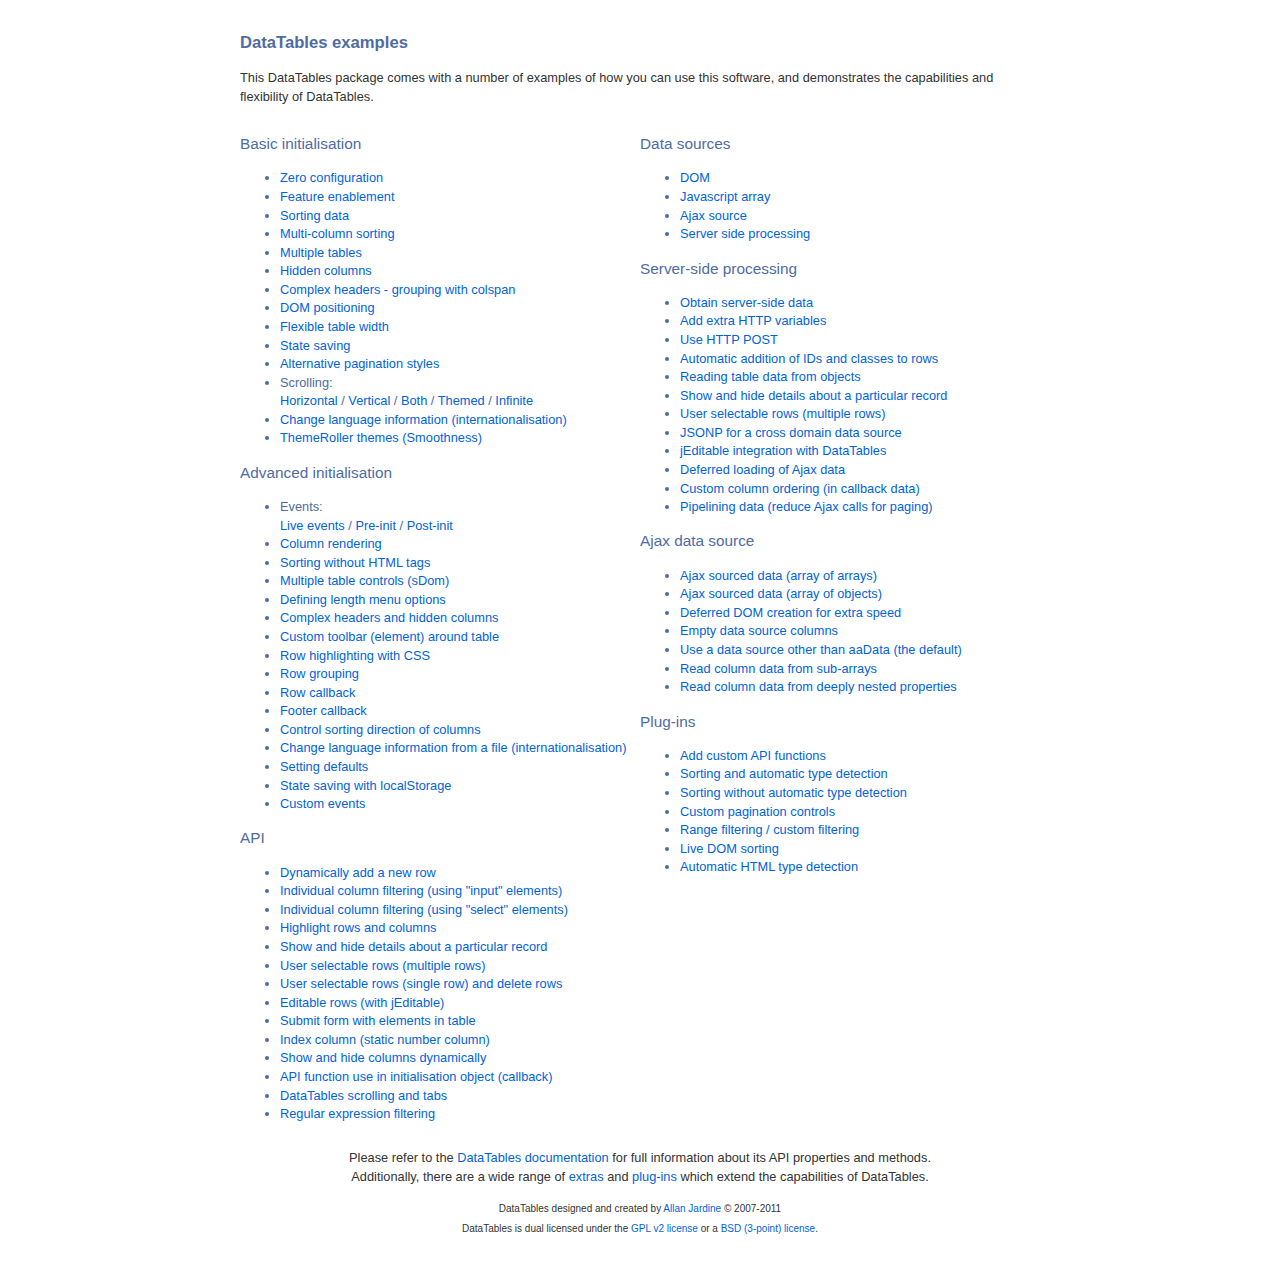
<file: client/DataTables-1.9.0/examples/index.html>
<!DOCTYPE HTML PUBLIC "-//W3C//DTD HTML 4.01//EN" "http://www.w3.org/TR/html4/strict.dtd">
<html>
	<head>
		<meta http-equiv="content-type" content="text/html; charset=utf-8" />
		<link rel="shortcut icon" type="image/ico" href="http://www.datatables.net/favicon.ico" />
		
		<title>DataTables example</title>
		<style type="text/css" title="currentStyle">
			@import "../media/css/demo_page.css";
			@import "../media/css/demo_table.css";
		</style>
	</head>
	<body id="dt_example">
		<div id="container">
			<div class="full_width big">
				DataTables examples
			</div>
			
			<p>This DataTables package comes with a number of examples of how you can use this software, and demonstrates the capabilities and flexibility of DataTables.</p>
			
			<div class="demo_links">
				<h2>Basic initialisation</h2>
				<ul>
					<li><a href="basic_init/zero_config.html">Zero configuration</a></li>
					<li><a href="basic_init/filter_only.html">Feature enablement</a></li>
					<li><a href="basic_init/table_sorting.html">Sorting data</a></li>
					<li><a href="basic_init/multi_col_sort.html">Multi-column sorting</a></li>
					<li><a href="basic_init/multiple_tables.html">Multiple tables</a></li>
					<li><a href="basic_init/hidden_columns.html">Hidden columns</a></li>
					<li><a href="basic_init/complex_header.html">Complex headers - grouping with colspan</a></li>
					<li><a href="basic_init/dom.html">DOM positioning</a></li>
					<li><a href="basic_init/flexible_width.html">Flexible table width</a></li>
					<li><a href="basic_init/state_save.html">State saving</a></li>
					<li><a href="basic_init/alt_pagination.html">Alternative pagination styles</a></li>
					<li>Scrolling: <br>
						<a href="basic_init/scroll_x.html">Horizontal</a> / 
						<a href="basic_init/scroll_y.html">Vertical</a> / 
						<a href="basic_init/scroll_xy.html">Both</a> / 
						<a href="basic_init/scroll_y_theme.html">Themed</a> / 
						<a href="basic_init/scroll_y_infinite.html">Infinite</a>
					</li>
					<li><a href="basic_init/language.html">Change language information (internationalisation)</a></li>
					<li><a href="basic_init/themes.html">ThemeRoller themes (Smoothness)</a></li>
				</ul>
				
				<h2>Advanced initialisation</h2>
				<ul>
					<li>Events: <br>
						<a href="advanced_init/events_live.html">Live events</a> / 
						<a href="advanced_init/events_pre_init.html">Pre-init</a> / 
						<a href="advanced_init/events_post_init.html">Post-init</a>
					</li>
					<li><a href="advanced_init/column_render.html">Column rendering</a></li>
					<li><a href="advanced_init/html_sort.html">Sorting without HTML tags</a></li>
					<li><a href="advanced_init/dom_multiple_elements.html">Multiple table controls (sDom)</a></li>
					<li><a href="advanced_init/length_menu.html">Defining length menu options</a></li>
					<li><a href="advanced_init/complex_header.html">Complex headers and hidden columns</a></li>
					<li><a href="advanced_init/dom_toolbar.html">Custom toolbar (element) around table</a></li>
					<li><a href="advanced_init/highlight.html">Row highlighting with CSS</a></li>
					<li><a href="advanced_init/row_grouping.html">Row grouping</a></li>
					<li><a href="advanced_init/row_callback.html">Row callback</a></li>
					<li><a href="advanced_init/footer_callback.html">Footer callback</a></li>
					<li><a href="advanced_init/sorting_control.html">Control sorting direction of columns</a></li>
					<li><a href="advanced_init/language_file.html">Change language information from a file (internationalisation)</a></li>
					<li><a href="advanced_init/defaults.html">Setting defaults</a></li>
					<li><a href="advanced_init/localstorage.html">State saving with localStorage</a></li>
					<li><a href="advanced_init/dt_events.html">Custom events</a></li>
				</ul>
				
				<h2>API</h2>
				<ul>
					<li><a href="api/add_row.html">Dynamically add a new row</a></li>
					<li><a href="api/multi_filter.html">Individual column filtering (using "input" elements)</a></li>
					<li><a href="api/multi_filter_select.html">Individual column filtering (using "select" elements)</a></li>
					<li><a href="api/highlight.html">Highlight rows and columns</a></li>
					<li><a href="api/row_details.html">Show and hide details about a particular record</a></li>
					<li><a href="api/select_row.html">User selectable rows (multiple rows)</a></li>
					<li><a href="api/select_single_row.html">User selectable rows (single row) and delete rows</a></li>
					<li><a href="api/editable.html">Editable rows (with jEditable)</a></li>
					<li><a href="api/form.html">Submit form with elements in table</a></li>
					<li><a href="api/counter_column.html">Index column (static number column)</a></li>
					<li><a href="api/show_hide.html">Show and hide columns dynamically</a></li>
					<li><a href="api/api_in_init.html">API function use in initialisation object (callback)</a></li>
					<li><a href="api/tabs_and_scrolling.html">DataTables scrolling and tabs</a></li>
					<li><a href="api/regex.html">Regular expression filtering</a></li>
				</ul>
			</div>
			
			<div class="demo_links">
				<h2>Data sources</h2>
				<ul>
					<li><a href="data_sources/dom.html">DOM</a></li>
					<li><a href="data_sources/js_array.html">Javascript array</a></li>
					<li><a href="data_sources/ajax.html">Ajax source</a></li>
					<li><a href="data_sources/server_side.html">Server side processing</a></li>
				</ul>
				
				<h2>Server-side processing</h2>
				<ul>
					<li><a href="server_side/server_side.html">Obtain server-side data</a></li>
					<li><a href="server_side/custom_vars.html">Add extra HTTP variables</a></li>
					<li><a href="server_side/post.html">Use HTTP POST</a></li>
					<li><a href="server_side/ids.html">Automatic addition of IDs and classes to rows</a></li>
					<li><a href="server_side/object_data.html">Reading table data from objects</a></li>
					<li><a href="server_side/row_details.html">Show and hide details about a particular record</a></li>
					<li><a href="server_side/select_rows.html">User selectable rows (multiple rows)</a></li>
					<li><a href="server_side/jsonp.html">JSONP for a cross domain data source</a></li>
					<li><a href="server_side/editable.html">jEditable integration with DataTables</a></li>
					<li><a href="server_side/defer_loading.html">Deferred loading of Ajax data</a></li>
					<li><a href="server_side/column_ordering.html">Custom column ordering (in callback data)</a></li>
					<li><a href="server_side/pipeline.html">Pipelining data (reduce Ajax calls for paging)</a></li>
				</ul>
				
				<h2>Ajax data source</h2>
				<ul>
					<li><a href="ajax/ajax.html">Ajax sourced data (array of arrays)</a></li>
					<li><a href="ajax/objects.html">Ajax sourced data (array of objects)</a></li>
					<li><a href="ajax/defer_render.html">Deferred DOM creation for extra speed</a></li>
					<li><a href="ajax/null_data_source.html">Empty data source columns</a></li>
					<li><a href="ajax/custom_data_property.html">Use a data source other than aaData (the default)</a></li>
					<li><a href="ajax/objects_subarrays.html">Read column data from sub-arrays</a></li>
					<li><a href="ajax/deep.html">Read column data from deeply nested properties</a></li>
				</ul>
				
				<h2>Plug-ins</h2>
				<ul>
					<li><a href="plug-ins/plugin_api.html">Add custom API functions</a></li>
					<li><a href="plug-ins/sorting_plugin.html">Sorting and automatic type detection</a></li>
					<li><a href="plug-ins/sorting_sType.html">Sorting without automatic type detection</a></li>
					<li><a href="plug-ins/paging_plugin.html">Custom pagination controls</a></li>
					<li><a href="plug-ins/range_filtering.html">Range filtering / custom filtering</a></li>
					<li><a href="plug-ins/dom_sort.html">Live DOM sorting</a></li>
					<li><a href="plug-ins/html_sort.html">Automatic HTML type detection</a></li>
				</ul>
			</div>
			
			
			<div id="footer" class="clear" style="text-align:center;">
				<p>
					Please refer to the <a href="http://www.datatables.net/usage">DataTables documentation</a> for full information about its API properties and methods.<br>
					Additionally, there are a wide range of <a href="http://www.datatables.net/extras">extras</a> and <a href="http://www.datatables.net/plug-ins">plug-ins</a> which extend the capabilities of DataTables.
				</p>
				
				<span style="font-size:10px;">
					DataTables designed and created by <a href="http://www.sprymedia.co.uk">Allan Jardine</a> &copy; 2007-2011<br>
					DataTables is dual licensed under the <a href="http://www.datatables.net/license_gpl2">GPL v2 license</a> or a <a href="http://www.datatables.net/license_bsd">BSD (3-point) license</a>.
				</span>
			</div>
		</div>
	</body>
</html>
</file>
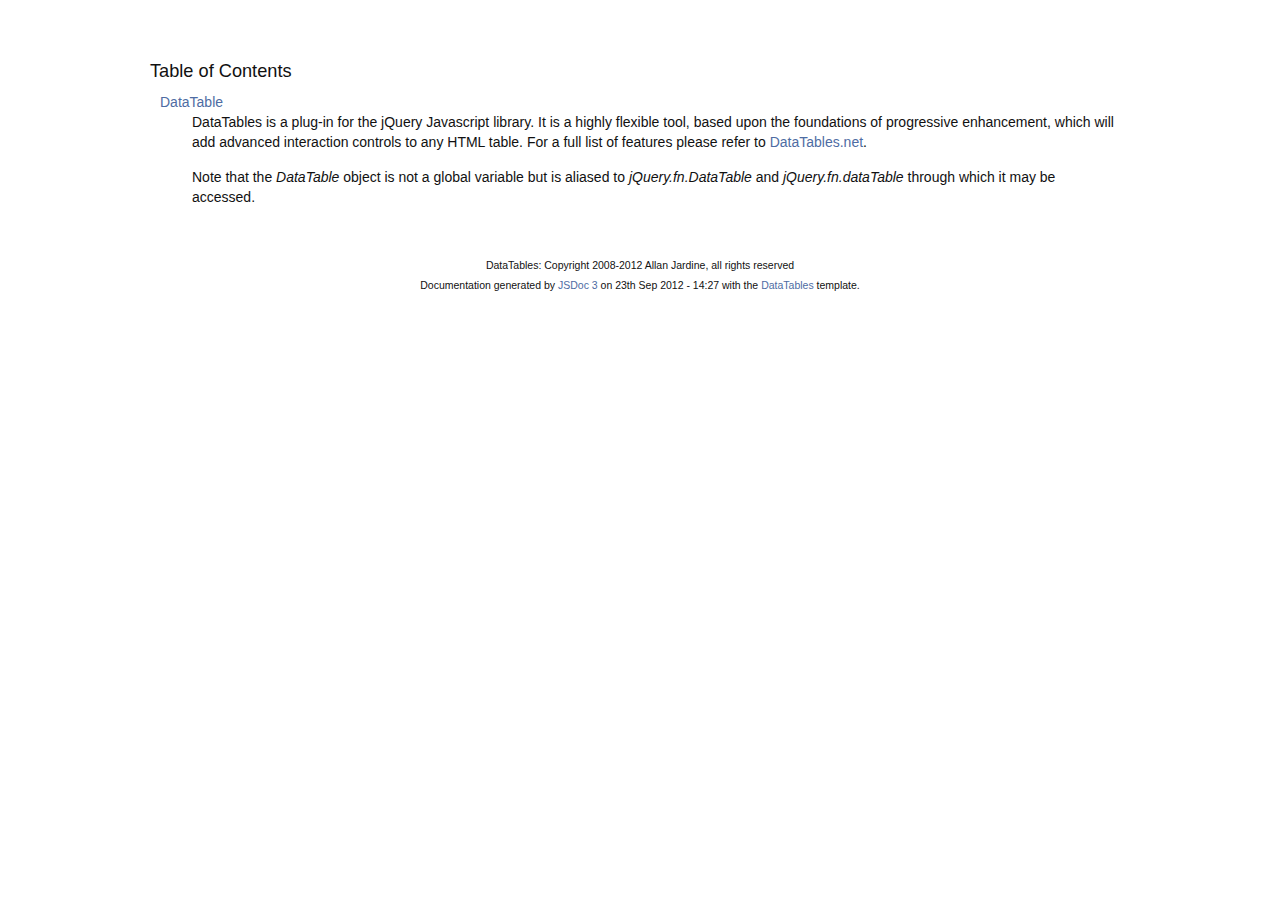
<file: client/DataTables-1.9.4/docs/index.html>
<!DOCTYPE HTML PUBLIC "-//W3C//DTD HTML 4.01//EN" "http://www.w3.org/TR/html4/strict.dtd">
<html>
	<head>
		<meta http-equiv="Content-type" content="text/html; charset=utf-8">
		<title>Table of Contents - documentation</title>
  
		<style type="text/css" media="screen">
			@import "media/css/doc.css";
			@import "media/css/shCore.css";
			@import "media/css/shThemeDataTables.css";
		</style>
	
		<script type="text/javascript" src="media/js/shCore.js"></script>
		<script type="text/javascript" src="media/js/shBrushJScript.js"></script>
		<script type="text/javascript" src="media/js/jquery.js"></script>
		<script type="text/javascript" src="media/js/doc.js"></script>
	</head>
	<body>
		<div class="fw_container">
			<a name="top"></a>
			<div class="fw_header">
			</div>

			<div class="fw_content">
				<h3 class="subsection-title">Table of Contents</h3>
				<dl>
					<dt><a href="DataTable.html">DataTable</a></dt><dd><p>DataTables is a plug-in for the jQuery Javascript library. It is a 
highly flexible tool, based upon the foundations of progressive 
enhancement, which will add advanced interaction controls to any 
HTML table. For a full list of features please refer to
<a href="http://datatables.net">DataTables.net</a>.</p>

<p>Note that the <i>DataTable</i> object is not a global variable but is
aliased to <i>jQuery.fn.DataTable</i> and <i>jQuery.fn.dataTable</i> through which 
it may be  accessed.</p></dd>
				</dl>
   			</div>
		</div>

		<div class="fw_footer">
			DataTables: Copyright 2008-2012 Allan Jardine, all rights reserved<br>

			Documentation generated by <a href="https://github.com/micmath/JSDoc">JSDoc 3</a> on
			23th Sep 2012 - 14:27
			with the <a href="http://datatables.net/">DataTables</a> template.
		</div>
	</body>
</html>
</file>
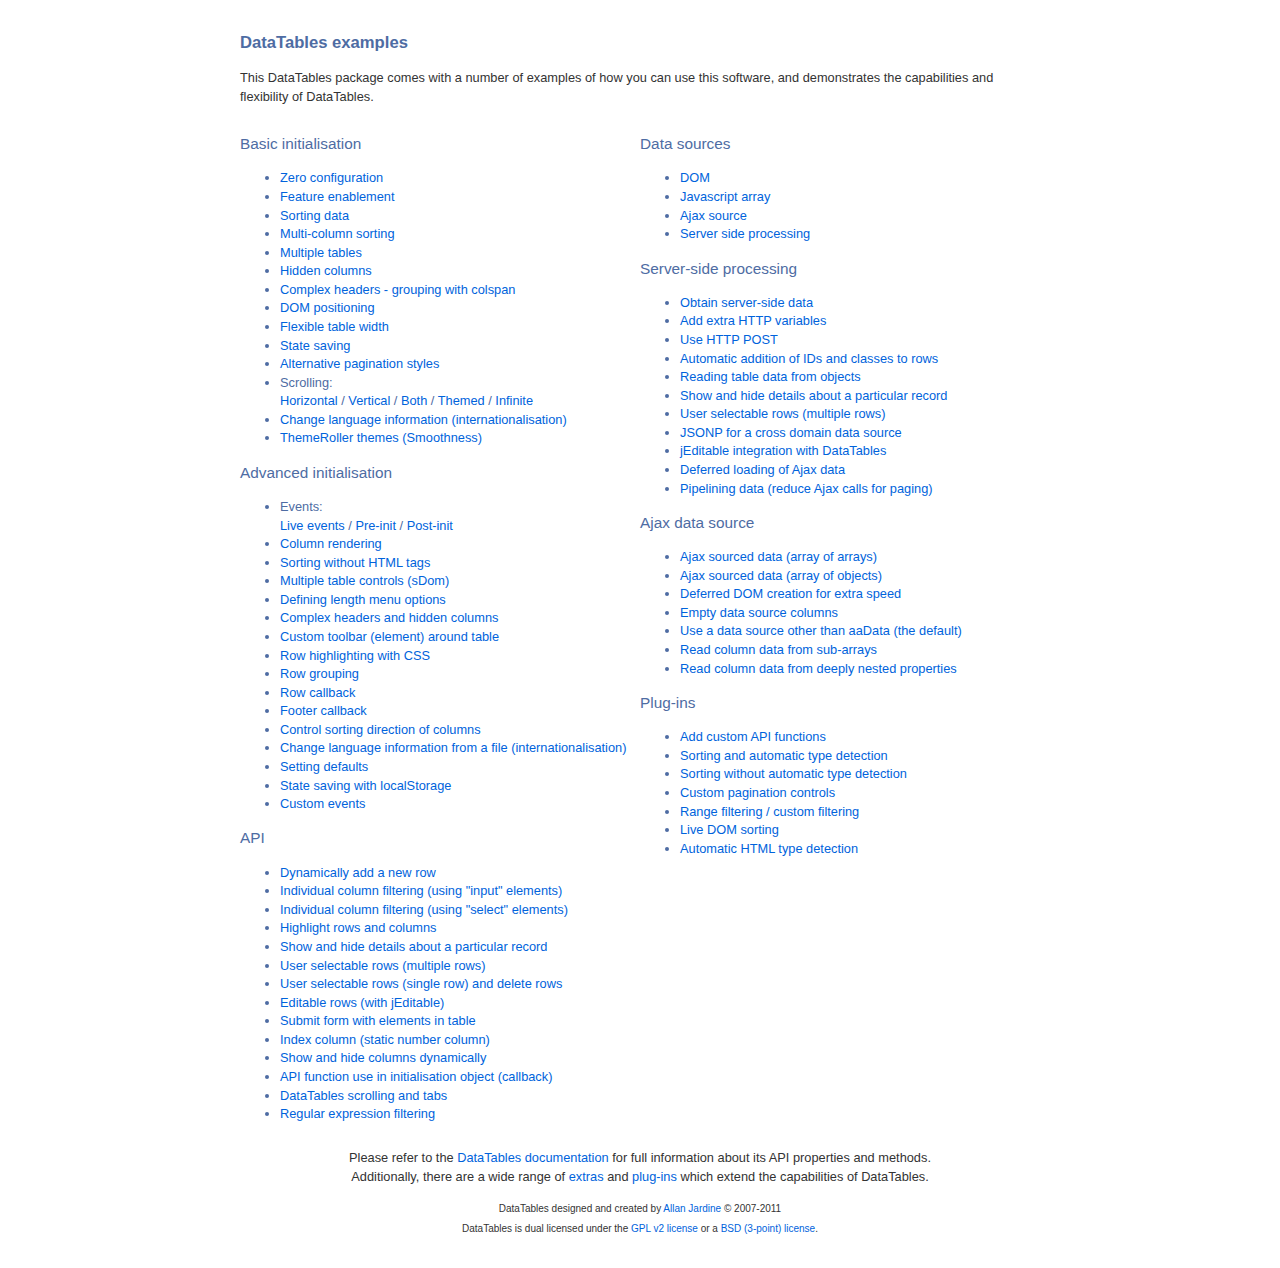
<file: client/DataTables-1.9.4/examples/index.html>
<!DOCTYPE HTML PUBLIC "-//W3C//DTD HTML 4.01//EN" "http://www.w3.org/TR/html4/strict.dtd">
<html>
	<head>
		<meta http-equiv="content-type" content="text/html; charset=utf-8" />
		<link rel="shortcut icon" type="image/ico" href="http://www.datatables.net/favicon.ico" />
		
		<title>DataTables example</title>
		<style type="text/css" title="currentStyle">
			@import "../media/css/demo_page.css";
			@import "../media/css/demo_table.css";
		</style>
	</head>
	<body id="dt_example">
		<div id="container">
			<div class="full_width big">
				DataTables examples
			</div>
			
			<p>This DataTables package comes with a number of examples of how you can use this software, and demonstrates the capabilities and flexibility of DataTables.</p>
			
			<div class="demo_links">
				<h2>Basic initialisation</h2>
				<ul>
					<li><a href="basic_init/zero_config.html">Zero configuration</a></li>
					<li><a href="basic_init/filter_only.html">Feature enablement</a></li>
					<li><a href="basic_init/table_sorting.html">Sorting data</a></li>
					<li><a href="basic_init/multi_col_sort.html">Multi-column sorting</a></li>
					<li><a href="basic_init/multiple_tables.html">Multiple tables</a></li>
					<li><a href="basic_init/hidden_columns.html">Hidden columns</a></li>
					<li><a href="basic_init/complex_header.html">Complex headers - grouping with colspan</a></li>
					<li><a href="basic_init/dom.html">DOM positioning</a></li>
					<li><a href="basic_init/flexible_width.html">Flexible table width</a></li>
					<li><a href="basic_init/state_save.html">State saving</a></li>
					<li><a href="basic_init/alt_pagination.html">Alternative pagination styles</a></li>
					<li>Scrolling: <br>
						<a href="basic_init/scroll_x.html">Horizontal</a> / 
						<a href="basic_init/scroll_y.html">Vertical</a> / 
						<a href="basic_init/scroll_xy.html">Both</a> / 
						<a href="basic_init/scroll_y_theme.html">Themed</a> / 
						<a href="basic_init/scroll_y_infinite.html">Infinite</a>
					</li>
					<li><a href="basic_init/language.html">Change language information (internationalisation)</a></li>
					<li><a href="basic_init/themes.html">ThemeRoller themes (Smoothness)</a></li>
				</ul>
				
				<h2>Advanced initialisation</h2>
				<ul>
					<li>Events: <br>
						<a href="advanced_init/events_live.html">Live events</a> / 
						<a href="advanced_init/events_pre_init.html">Pre-init</a> / 
						<a href="advanced_init/events_post_init.html">Post-init</a>
					</li>
					<li><a href="advanced_init/column_render.html">Column rendering</a></li>
					<li><a href="advanced_init/html_sort.html">Sorting without HTML tags</a></li>
					<li><a href="advanced_init/dom_multiple_elements.html">Multiple table controls (sDom)</a></li>
					<li><a href="advanced_init/length_menu.html">Defining length menu options</a></li>
					<li><a href="advanced_init/complex_header.html">Complex headers and hidden columns</a></li>
					<li><a href="advanced_init/dom_toolbar.html">Custom toolbar (element) around table</a></li>
					<li><a href="advanced_init/highlight.html">Row highlighting with CSS</a></li>
					<li><a href="advanced_init/row_grouping.html">Row grouping</a></li>
					<li><a href="advanced_init/row_callback.html">Row callback</a></li>
					<li><a href="advanced_init/footer_callback.html">Footer callback</a></li>
					<li><a href="advanced_init/sorting_control.html">Control sorting direction of columns</a></li>
					<li><a href="advanced_init/language_file.html">Change language information from a file (internationalisation)</a></li>
					<li><a href="advanced_init/defaults.html">Setting defaults</a></li>
					<li><a href="advanced_init/localstorage.html">State saving with localStorage</a></li>
					<li><a href="advanced_init/dt_events.html">Custom events</a></li>
				</ul>
				
				<h2>API</h2>
				<ul>
					<li><a href="api/add_row.html">Dynamically add a new row</a></li>
					<li><a href="api/multi_filter.html">Individual column filtering (using "input" elements)</a></li>
					<li><a href="api/multi_filter_select.html">Individual column filtering (using "select" elements)</a></li>
					<li><a href="api/highlight.html">Highlight rows and columns</a></li>
					<li><a href="api/row_details.html">Show and hide details about a particular record</a></li>
					<li><a href="api/select_row.html">User selectable rows (multiple rows)</a></li>
					<li><a href="api/select_single_row.html">User selectable rows (single row) and delete rows</a></li>
					<li><a href="api/editable.html">Editable rows (with jEditable)</a></li>
					<li><a href="api/form.html">Submit form with elements in table</a></li>
					<li><a href="api/counter_column.html">Index column (static number column)</a></li>
					<li><a href="api/show_hide.html">Show and hide columns dynamically</a></li>
					<li><a href="api/api_in_init.html">API function use in initialisation object (callback)</a></li>
					<li><a href="api/tabs_and_scrolling.html">DataTables scrolling and tabs</a></li>
					<li><a href="api/regex.html">Regular expression filtering</a></li>
				</ul>
			</div>
			
			<div class="demo_links">
				<h2>Data sources</h2>
				<ul>
					<li><a href="data_sources/dom.html">DOM</a></li>
					<li><a href="data_sources/js_array.html">Javascript array</a></li>
					<li><a href="data_sources/ajax.html">Ajax source</a></li>
					<li><a href="data_sources/server_side.html">Server side processing</a></li>
				</ul>
				
				<h2>Server-side processing</h2>
				<ul>
					<li><a href="server_side/server_side.html">Obtain server-side data</a></li>
					<li><a href="server_side/custom_vars.html">Add extra HTTP variables</a></li>
					<li><a href="server_side/post.html">Use HTTP POST</a></li>
					<li><a href="server_side/ids.html">Automatic addition of IDs and classes to rows</a></li>
					<li><a href="server_side/object_data.html">Reading table data from objects</a></li>
					<li><a href="server_side/row_details.html">Show and hide details about a particular record</a></li>
					<li><a href="server_side/select_rows.html">User selectable rows (multiple rows)</a></li>
					<li><a href="server_side/jsonp.html">JSONP for a cross domain data source</a></li>
					<li><a href="server_side/editable.html">jEditable integration with DataTables</a></li>
					<li><a href="server_side/defer_loading.html">Deferred loading of Ajax data</a></li>
					<li><a href="server_side/pipeline.html">Pipelining data (reduce Ajax calls for paging)</a></li>
				</ul>
				
				<h2>Ajax data source</h2>
				<ul>
					<li><a href="ajax/ajax.html">Ajax sourced data (array of arrays)</a></li>
					<li><a href="ajax/objects.html">Ajax sourced data (array of objects)</a></li>
					<li><a href="ajax/defer_render.html">Deferred DOM creation for extra speed</a></li>
					<li><a href="ajax/null_data_source.html">Empty data source columns</a></li>
					<li><a href="ajax/custom_data_property.html">Use a data source other than aaData (the default)</a></li>
					<li><a href="ajax/objects_subarrays.html">Read column data from sub-arrays</a></li>
					<li><a href="ajax/deep.html">Read column data from deeply nested properties</a></li>
				</ul>
				
				<h2>Plug-ins</h2>
				<ul>
					<li><a href="plug-ins/plugin_api.html">Add custom API functions</a></li>
					<li><a href="plug-ins/sorting_plugin.html">Sorting and automatic type detection</a></li>
					<li><a href="plug-ins/sorting_sType.html">Sorting without automatic type detection</a></li>
					<li><a href="plug-ins/paging_plugin.html">Custom pagination controls</a></li>
					<li><a href="plug-ins/range_filtering.html">Range filtering / custom filtering</a></li>
					<li><a href="plug-ins/dom_sort.html">Live DOM sorting</a></li>
					<li><a href="plug-ins/html_sort.html">Automatic HTML type detection</a></li>
				</ul>
			</div>
			
			
			<div id="footer" class="clear" style="text-align:center;">
				<p>
					Please refer to the <a href="http://www.datatables.net/usage">DataTables documentation</a> for full information about its API properties and methods.<br>
					Additionally, there are a wide range of <a href="http://www.datatables.net/extras">extras</a> and <a href="http://www.datatables.net/plug-ins">plug-ins</a> which extend the capabilities of DataTables.
				</p>
				
				<span style="font-size:10px;">
					DataTables designed and created by <a href="http://www.sprymedia.co.uk">Allan Jardine</a> &copy; 2007-2011<br>
					DataTables is dual licensed under the <a href="http://www.datatables.net/license_gpl2">GPL v2 license</a> or a <a href="http://www.datatables.net/license_bsd">BSD (3-point) license</a>.
				</span>
			</div>
		</div>
	</body>
</html>
</file>
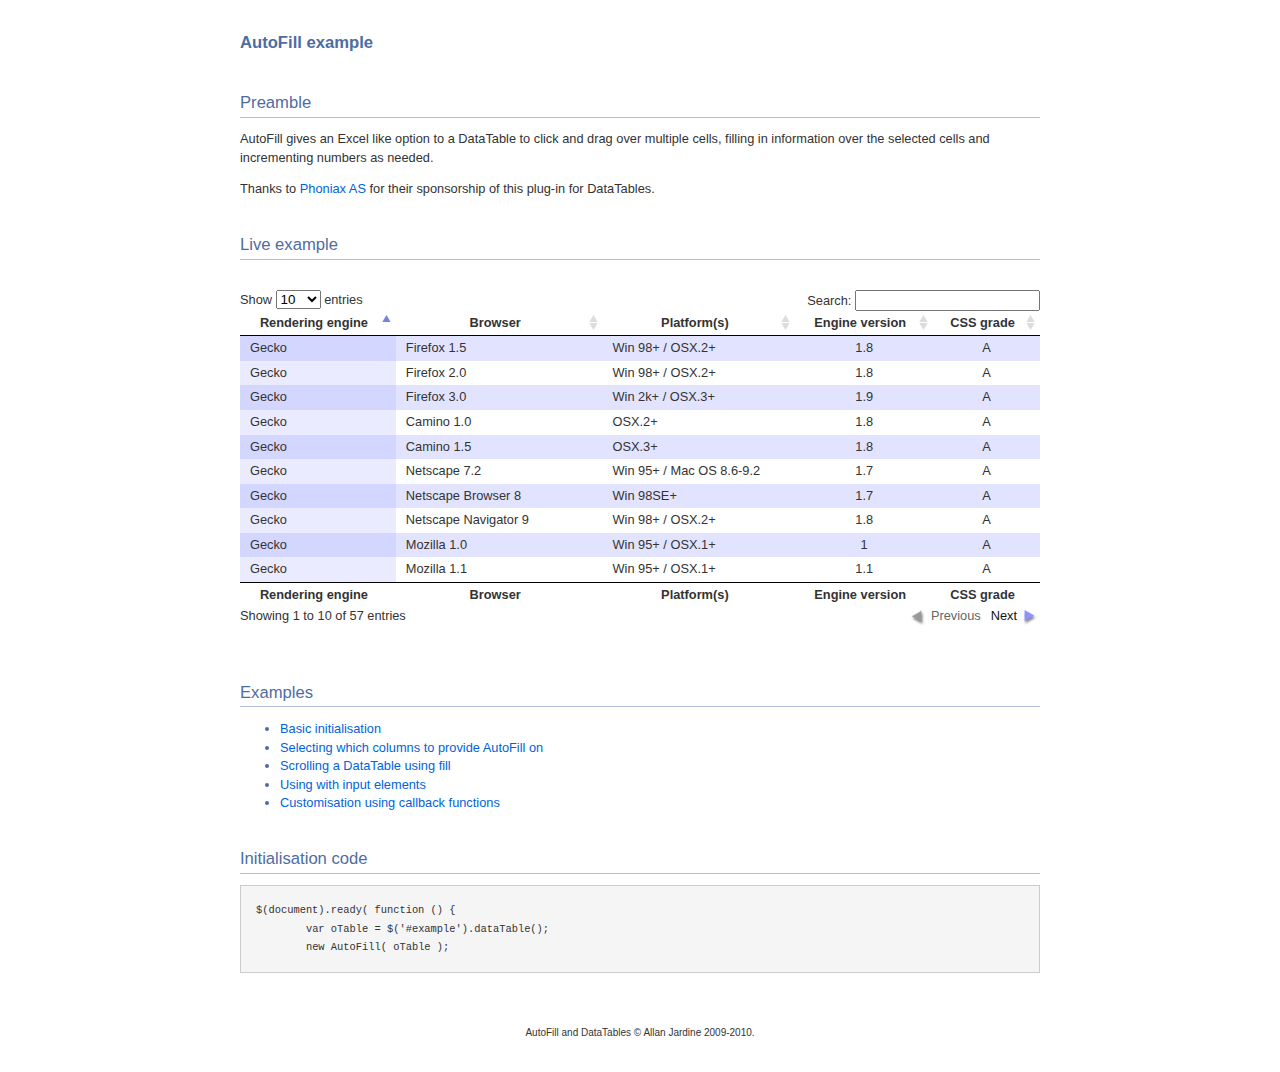
<file: client/DataTables-1.9.4/extras/AutoFill/index.html>
<!DOCTYPE HTML PUBLIC "-//W3C//DTD HTML 4.01//EN" "http://www.w3.org/TR/html4/strict.dtd">
<html>
	<head>
		<meta http-equiv="content-type" content="text/html; charset=utf-8">
		<link rel="shortcut icon" type="image/ico" href="http://www.sprymedia.co.uk/media/images/favicon.ico">
		
		<title>AutoFill example</title>
		<style type="text/css" title="currentStyle">
			@import "../../media/css/demo_page.css";
			@import "../../media/css/demo_table.css";
			@import "media/css/AutoFill.css";
		</style>
		<script type="text/javascript" charset="utf-8" src="../../media/js/jquery.js"></script>
		<script type="text/javascript" charset="utf-8" src="../../media/js/jquery.dataTables.js"></script>
		<script type="text/javascript" charset="utf-8" src="media/js/AutoFill.js"></script>
		<script type="text/javascript" charset="utf-8">
			$(document).ready( function () {
				var oTable = $('#example').dataTable();
				new AutoFill( oTable );
			} );
		</script>
	</head>
	<body id="dt_example">
		<div id="container">
			<div class="full_width big">
				AutoFill example
			</div>
			
			<h1>Preamble</h1>
			<p>
				AutoFill gives an Excel like option to a DataTable to click and drag over multiple
				cells, filling in information over the selected cells and incrementing numbers as needed.
			</p>
			<p>Thanks to <a href="http://www.phoniax.no/">Phoniax AS</a> for their sponsorship of this plug-in for DataTables.</p>
			
			
			
			<h1>Live example</h1>
			<form>
			<div id="demo">
<table cellpadding="0" cellspacing="0" border="0" class="display" id="example">
	<thead>
		<tr>
			<th>Rendering engine</th>
			<th>Browser</th>
			<th>Platform(s)</th>
			<th>Engine version</th>
			<th>CSS grade</th>
		</tr>
	</thead>
	<tfoot>
		<tr>
			<th>Rendering engine</th>
			<th>Browser</th>
			<th>Platform(s)</th>
			<th>Engine version</th>
			<th>CSS grade</th>
		</tr>
	</tfoot>
	<tbody>
		<tr class="odd_gradeX">
			<td>Trident</td>
			<td>Internet Explorer 4.0</td>
			<td>Win 95+ (Entity: &amp;)</td>
			<td class="center">4</td>
			<td class="center">X</td>
		</tr>
		<tr class="even_gradeC">
			<td>Trident</td>
			<td>Internet Explorer 5.0</td>
			<td>Win 95+</td>
			<td class="center">5</td>
			<td class="center">C</td>
		</tr>
		<tr class="odd_gradeA">
			<td>Trident</td>
			<td>Internet Explorer 5.5</td>
			<td>Win 95+</td>
			<td class="center">5.5</td>
			<td class="center">A</td>
		</tr>
		<tr class="even_gradeA">
			<td>Trident</td>
			<td>Internet Explorer 6</td>
			<td>Win 98+</td>
			<td class="center">6</td>
			<td class="center">A</td>
		</tr>
		<tr class="odd_gradeA">
			<td>Trident</td>
			<td>Internet Explorer 7</td>
			<td>Win XP SP2+</td>
			<td class="center">7</td>
			<td class="center">A</td>
		</tr>
		<tr class="even_gradeA">
			<td>Trident</td>
			<td>AOL browser (AOL desktop)</td>
			<td>Win XP</td>
			<td class="center">6</td>
			<td class="center">A</td>
		</tr>
		<tr class="odd_gradeA">
			<td>Gecko (UTF-8: $¢€)</td>
			<td>Firefox 1.0</td>
			<td>Win 98+ / OSX.2+</td>
			<td class="center">1.7</td>
			<td class="center">A</td>
		</tr>
		<tr class="even_gradeA">
			<td>Gecko</td>
			<td>Firefox 1.5</td>
			<td>Win 98+ / OSX.2+</td>
			<td class="center">1.8</td>
			<td class="center">A</td>
		</tr>
		<tr class="odd_gradeA">
			<td>Gecko</td>
			<td>Firefox 2.0</td>
			<td>Win 98+ / OSX.2+</td>
			<td class="center">1.8</td>
			<td class="center">A</td>
		</tr>
		<tr class="even_gradeA">
			<td>Gecko</td>
			<td>Firefox 3.0</td>
			<td>Win 2k+ / OSX.3+</td>
			<td class="center">1.9</td>
			<td class="center">A</td>
		</tr>
		<tr class="odd_gradeA">
			<td>Gecko</td>
			<td>Camino 1.0</td>
			<td>OSX.2+</td>
			<td class="center">1.8</td>
			<td class="center">A</td>
		</tr>
		<tr class="even_gradeA">
			<td>Gecko</td>
			<td>Camino 1.5</td>
			<td>OSX.3+</td>
			<td class="center">1.8</td>
			<td class="center">A</td>
		</tr>
		<tr class="odd_gradeA">
			<td>Gecko</td>
			<td>Netscape 7.2</td>
			<td>Win 95+ / Mac OS 8.6-9.2</td>
			<td class="center">1.7</td>
			<td class="center">A</td>
		</tr>
		<tr class="even_gradeA">
			<td>Gecko</td>
			<td>Netscape Browser 8</td>
			<td>Win 98SE+</td>
			<td class="center">1.7</td>
			<td class="center">A</td>
		</tr>
		<tr class="odd_gradeA">
			<td>Gecko</td>
			<td>Netscape Navigator 9</td>
			<td>Win 98+ / OSX.2+</td>
			<td class="center">1.8</td>
			<td class="center">A</td>
		</tr>
		<tr class="even_gradeA">
			<td>Gecko</td>
			<td>Mozilla 1.0</td>
			<td>Win 95+ / OSX.1+</td>
			<td class="center">1</td>
			<td class="center">A</td>
		</tr>
		<tr class="odd_gradeA">
			<td>Gecko</td>
			<td>Mozilla 1.1</td>
			<td>Win 95+ / OSX.1+</td>
			<td class="center">1.1</td>
			<td class="center">A</td>
		</tr>
		<tr class="even_gradeA">
			<td>Gecko</td>
			<td>Mozilla 1.2</td>
			<td>Win 95+ / OSX.1+</td>
			<td class="center">1.2</td>
			<td class="center">A</td>
		</tr>
		<tr class="odd_gradeA">
			<td>Gecko</td>
			<td>Mozilla 1.3</td>
			<td>Win 95+ / OSX.1+</td>
			<td class="center">1.3</td>
			<td class="center">A</td>
		</tr>
		<tr class="even_gradeA">
			<td>Gecko</td>
			<td>Mozilla 1.4</td>
			<td>Win 95+ / OSX.1+</td>
			<td class="center">1.4</td>
			<td class="center">A</td>
		</tr>
		<tr class="odd_gradeA">
			<td>Gecko</td>
			<td>Mozilla 1.5</td>
			<td>Win 95+ / OSX.1+</td>
			<td class="center">1.5</td>
			<td class="center">A</td>
		</tr>
		<tr class="even_gradeA">
			<td>Gecko</td>
			<td>Mozilla 1.6</td>
			<td>Win 95+ / OSX.1+</td>
			<td class="center">1.6</td>
			<td class="center">A</td>
		</tr>
		<tr class="odd_gradeA">
			<td>Gecko</td>
			<td>Mozilla 1.7</td>
			<td>Win 98+ / OSX.1+</td>
			<td class="center">1.7</td>
			<td class="center">A</td>
		</tr>
		<tr class="even_gradeA">
			<td>Gecko</td>
			<td>Mozilla 1.8</td>
			<td>Win 98+ / OSX.1+</td>
			<td class="center">1.8</td>
			<td class="center">A</td>
		</tr>
		<tr class="odd_gradeA">
			<td>Gecko</td>
			<td>Seamonkey 1.1</td>
			<td>Win 98+ / OSX.2+</td>
			<td class="center">1.8</td>
			<td class="center">A</td>
		</tr>
		<tr class="even_gradeA">
			<td>Gecko</td>
			<td>Epiphany 2.20</td>
			<td>Gnome</td>
			<td class="center">1.8</td>
			<td class="center">A</td>
		</tr>
		<tr class="odd_gradeA">
			<td>Webkit</td>
			<td>Safari 1.2</td>
			<td>OSX.3</td>
			<td class="center">125.5</td>
			<td class="center">A</td>
		</tr>
		<tr class="even_gradeA">
			<td>Webkit</td>
			<td>Safari 1.3</td>
			<td>OSX.3</td>
			<td class="center">312.8</td>
			<td class="center">A</td>
		</tr>
		<tr class="odd_gradeA">
			<td>Webkit</td>
			<td>Safari 2.0</td>
			<td>OSX.4+</td>
			<td class="center">419.3</td>
			<td class="center">A</td>
		</tr>
		<tr class="even_gradeA">
			<td>Webkit</td>
			<td>Safari 3.0</td>
			<td>OSX.4+</td>
			<td class="center">522.1</td>
			<td class="center">A</td>
		</tr>
		<tr class="odd_gradeA">
			<td>Webkit</td>
			<td>OmniWeb 5.5</td>
			<td>OSX.4+</td>
			<td class="center">420</td>
			<td class="center">A</td>
		</tr>
		<tr class="even_gradeA">
			<td>Webkit</td>
			<td>iPod Touch / iPhone</td>
			<td>iPod</td>
			<td class="center">420.1</td>
			<td class="center">A</td>
		</tr>
		<tr class="odd_gradeA">
			<td>Webkit</td>
			<td>S60</td>
			<td>S60</td>
			<td class="center">413</td>
			<td class="center">A</td>
		</tr>
		<tr class="even_gradeA">
			<td>Presto</td>
			<td>Opera 7.0</td>
			<td>Win 95+ / OSX.1+</td>
			<td class="center">-</td>
			<td class="center">A</td>
		</tr>
		<tr class="odd_gradeA">
			<td>Presto</td>
			<td>Opera 7.5</td>
			<td>Win 95+ / OSX.2+</td>
			<td class="center">-</td>
			<td class="center">A</td>
		</tr>
		<tr class="even_gradeA">
			<td>Presto</td>
			<td>Opera 8.0</td>
			<td>Win 95+ / OSX.2+</td>
			<td class="center">-</td>
			<td class="center">A</td>
		</tr>
		<tr class="odd_gradeA">
			<td>Presto</td>
			<td>Opera 8.5</td>
			<td>Win 95+ / OSX.2+</td>
			<td class="center">-</td>
			<td class="center">A</td>
		</tr>
		<tr class="even_gradeA">
			<td>Presto</td>
			<td>Opera 9.0</td>
			<td>Win 95+ / OSX.3+</td>
			<td class="center">-</td>
			<td class="center">A</td>
		</tr>
		<tr class="odd_gradeA">
			<td>Presto</td>
			<td>Opera 9.2</td>
			<td>Win 88+ / OSX.3+</td>
			<td class="center">-</td>
			<td class="center">A</td>
		</tr>
		<tr class="even_gradeA">
			<td>Presto</td>
			<td>Opera 9.5</td>
			<td>Win 88+ / OSX.3+</td>
			<td class="center">-</td>
			<td class="center">A</td>
		</tr>
		<tr class="odd_gradeA">
			<td>Presto</td>
			<td>Opera for Wii</td>
			<td>Wii</td>
			<td class="center">-</td>
			<td class="center">A</td>
		</tr>
		<tr class="even_gradeA">
			<td>Presto</td>
			<td>Nokia N800</td>
			<td>N800</td>
			<td class="center">-</td>
			<td class="center">A</td>
		</tr>
		<tr class="odd_gradeA">
			<td>Presto</td>
			<td>Nintendo DS browser</td>
			<td>Nintendo DS</td>
			<td class="center">8.5</td>
			<td class="center">C/A<sup>1</sup></td>
		</tr>
		<tr class="even_gradeC">
			<td>KHTML</td>
			<td>Konqureror 3.1</td>
			<td>KDE 3.1</td>
			<td class="center">3.1</td>
			<td class="center">C</td>
		</tr>
		<tr class="odd_gradeA">
			<td>KHTML</td>
			<td>Konqureror 3.3</td>
			<td>KDE 3.3</td>
			<td class="center">3.3</td>
			<td class="center">A</td>
		</tr>
		<tr class="even_gradeA">
			<td>KHTML</td>
			<td>Konqureror 3.5</td>
			<td>KDE 3.5</td>
			<td class="center">3.5</td>
			<td class="center">A</td>
		</tr>
		<tr class="odd_gradeX">
			<td>Tasman</td>
			<td>Internet Explorer 4.5</td>
			<td>Mac OS 8-9</td>
			<td class="center">-</td>
			<td class="center">X</td>
		</tr>
		<tr class="even_gradeC">
			<td>Tasman</td>
			<td>Internet Explorer 5.1</td>
			<td>Mac OS 7.6-9</td>
			<td class="center">1</td>
			<td class="center">C</td>
		</tr>
		<tr class="odd_gradeC">
			<td>Tasman</td>
			<td>Internet Explorer 5.2</td>
			<td>Mac OS 8-X</td>
			<td class="center">1</td>
			<td class="center">C</td>
		</tr>
		<tr class="even_gradeA">
			<td>Misc</td>
			<td>NetFront 3.1</td>
			<td>Embedded devices</td>
			<td class="center">-</td>
			<td class="center">C</td>
		</tr>
		<tr class="odd_gradeA">
			<td>Misc</td>
			<td>NetFront 3.4</td>
			<td>Embedded devices</td>
			<td class="center">-</td>
			<td class="center">A</td>
		</tr>
		<tr class="even_gradeX">
			<td>Misc</td>
			<td>Dillo 0.8</td>
			<td>Embedded devices</td>
			<td class="center">-</td>
			<td class="center">X</td>
		</tr>
		<tr class="odd_gradeX">
			<td>Misc</td>
			<td>Links</td>
			<td>Text only</td>
			<td class="center">-</td>
			<td class="center">X</td>
		</tr>
		<tr class="even_gradeX">
			<td>Misc</td>
			<td>Lynx</td>
			<td>Text only</td>
			<td class="center">-</td>
			<td class="center">X</td>
		</tr>
		<tr class="odd_gradeC">
			<td>Misc</td>
			<td>IE Mobile</td>
			<td>Windows Mobile 6</td>
			<td class="center">-</td>
			<td class="center">C</td>
		</tr>
		<tr class="even_gradeC">
			<td>Misc</td>
			<td>PSP browser</td>
			<td>PSP</td>
			<td class="center">-</td>
			<td class="center">C</td>
		</tr>
		<tr class="odd_gradeU">
			<td>Other browsers</td>
			<td>All others</td>
			<td>-</td>
			<td class="center">-</td>
			<td class="center">U</td>
		</tr>
	</tbody>
</table>
			</div>
		</form>
			<div class="spacer"></div>
			
			
			<h1>Examples</h1>
			<ul>
				<li><a href="index.html">Basic initialisation</a></li>
				<li><a href="columns.html">Selecting which columns to provide AutoFill on</a></li>
				<li><a href="scrolling.html">Scrolling a DataTable using fill</a></li>
				<li><a href="inputs.html">Using with input elements</a></li>
				<li><a href="callbacks.html">Customisation using callback functions</a></li>
			</ul>
			
			
			<h1>Initialisation code</h1>
			<pre>$(document).ready( function () {
	var oTable = $('#example').dataTable();
	new AutoFill( oTable );</pre>
			
			<div id="footer" style="text-align:center;">
				<span style="font-size:10px;">
					AutoFill and DataTables &copy; Allan Jardine 2009-2010.<br>
				</span>
			</div>
		</div>
	</body>
</html>
</file>
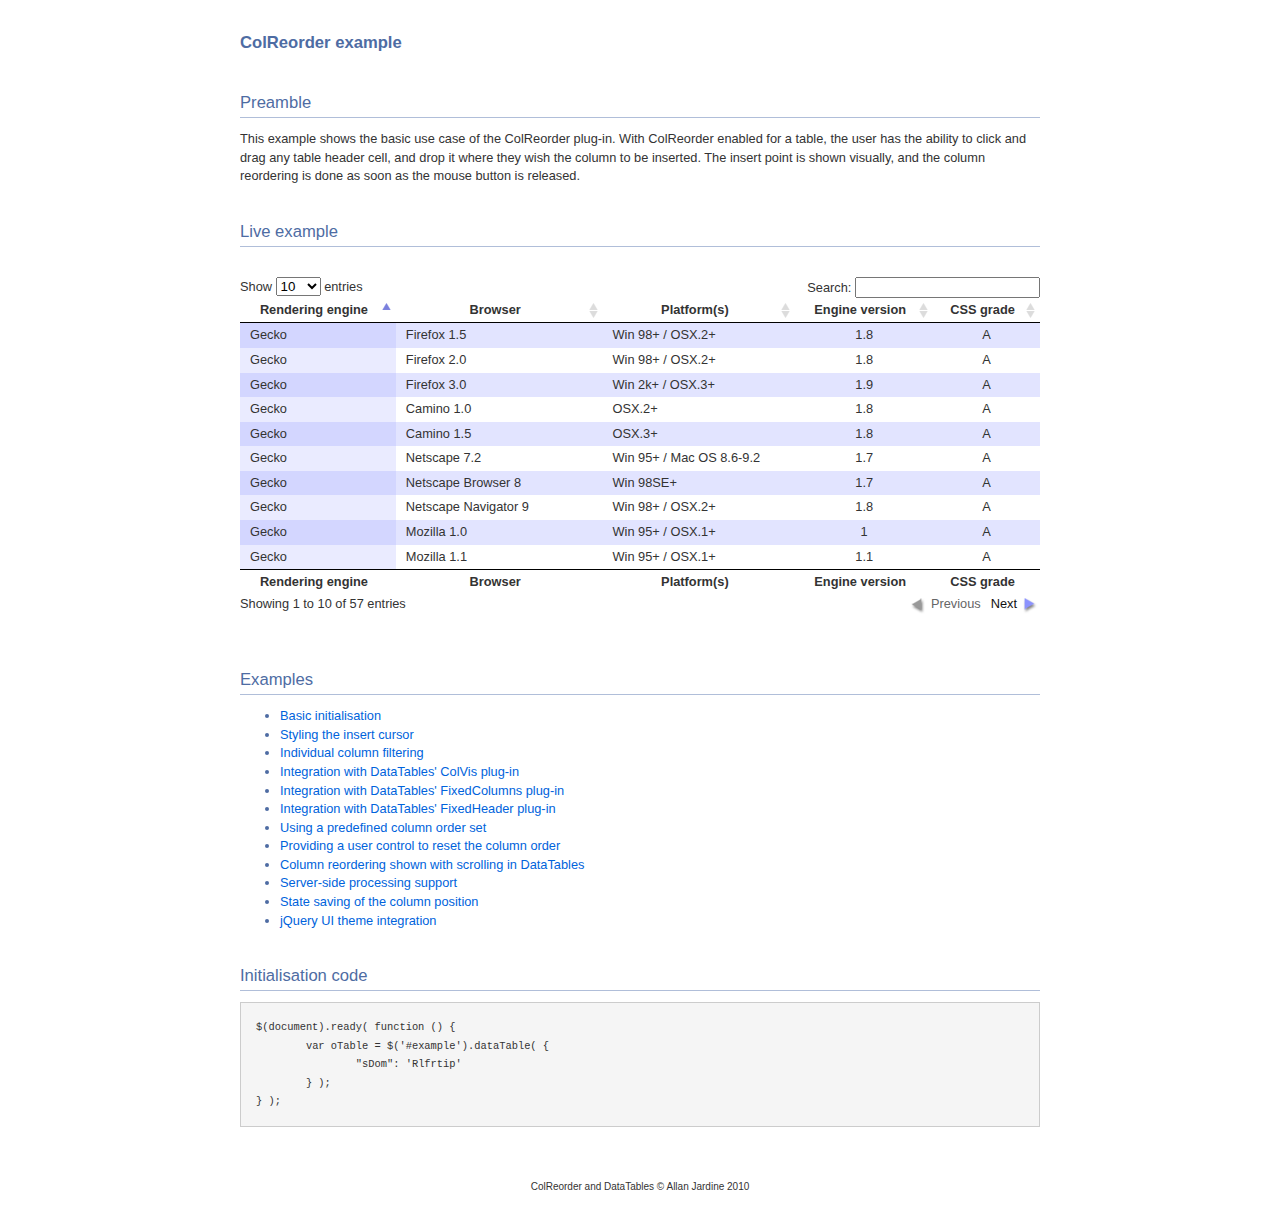
<file: client/DataTables-1.9.4/extras/ColReorder/index.html>
<!DOCTYPE HTML PUBLIC "-//W3C//DTD HTML 4.01//EN" "http://www.w3.org/TR/html4/strict.dtd">
<html>
	<head>
		<meta http-equiv="content-type" content="text/html; charset=utf-8">
		<link rel="shortcut icon" type="image/ico" href="http://www.sprymedia.co.uk/media/images/favicon.ico">
		
		<title>ColReorder example</title>
		<style type="text/css" title="currentStyle">
			@import "../../media/css/demo_page.css";
			@import "../../media/css/demo_table.css";
			@import "media/css/ColReorder.css";
		</style>
		<script type="text/javascript" charset="utf-8" src="../../media/js/jquery.js"></script>
		<script type="text/javascript" charset="utf-8" src="../../media/js/jquery.dataTables.js"></script>
		<script type="text/javascript" charset="utf-8" src="media/js/ColReorder.js"></script>
		<script type="text/javascript" charset="utf-8">
			$(document).ready( function () {
				var oTable = $('#example').dataTable( {
					"sDom": 'Rlfrtip'
				} );
			} );
		</script>
	</head>
	<body id="dt_example">
		<div id="container">
			<div class="full_width big">
				ColReorder example
			</div>
			
			<h1>Preamble</h1>
			<p>This example shows the basic use case of the ColReorder plug-in. With ColReorder enabled
				for a table, the user has the ability to click and drag any table header cell, and drop 
				it where they wish the column to be inserted. The insert point is shown visually, and
				the column reordering is done as soon as the mouse button is released.</p>
			
			<h1>Live example</h1>
			<form>
			<div id="demo">
<table cellpadding="0" cellspacing="0" border="0" class="display" id="example">
	<thead>
		<tr>
			<th>Rendering engine</th>
			<th>Browser</th>
			<th>Platform(s)</th>
			<th>Engine version</th>
			<th>CSS grade</th>
		</tr>
	</thead>
	<tfoot>
		<tr>
			<th>Rendering engine</th>
			<th>Browser</th>
			<th>Platform(s)</th>
			<th>Engine version</th>
			<th>CSS grade</th>
		</tr>
	</tfoot>
	<tbody>
		<tr class="odd_gradeX">
			<td>Trident</td>
			<td>Internet Explorer 4.0</td>
			<td>Win 95+ (Entity: &amp;)</td>
			<td class="center">4</td>
			<td class="center">X</td>
		</tr>
		<tr class="even_gradeC">
			<td>Trident</td>
			<td>Internet Explorer 5.0</td>
			<td>Win 95+</td>
			<td class="center">5</td>
			<td class="center">C</td>
		</tr>
		<tr class="odd_gradeA">
			<td>Trident</td>
			<td>Internet Explorer 5.5</td>
			<td>Win 95+</td>
			<td class="center">5.5</td>
			<td class="center">A</td>
		</tr>
		<tr class="even_gradeA">
			<td>Trident</td>
			<td>Internet Explorer 6</td>
			<td>Win 98+</td>
			<td class="center">6</td>
			<td class="center">A</td>
		</tr>
		<tr class="odd_gradeA">
			<td>Trident</td>
			<td>Internet Explorer 7</td>
			<td>Win XP SP2+</td>
			<td class="center">7</td>
			<td class="center">A</td>
		</tr>
		<tr class="even_gradeA">
			<td>Trident</td>
			<td>AOL browser (AOL desktop)</td>
			<td>Win XP</td>
			<td class="center">6</td>
			<td class="center">A</td>
		</tr>
		<tr class="odd_gradeA">
			<td>Gecko (UTF-8: $¢€)</td>
			<td>Firefox 1.0</td>
			<td>Win 98+ / OSX.2+</td>
			<td class="center">1.7</td>
			<td class="center">A</td>
		</tr>
		<tr class="even_gradeA">
			<td>Gecko</td>
			<td>Firefox 1.5</td>
			<td>Win 98+ / OSX.2+</td>
			<td class="center">1.8</td>
			<td class="center">A</td>
		</tr>
		<tr class="odd_gradeA">
			<td>Gecko</td>
			<td>Firefox 2.0</td>
			<td>Win 98+ / OSX.2+</td>
			<td class="center">1.8</td>
			<td class="center">A</td>
		</tr>
		<tr class="even_gradeA">
			<td>Gecko</td>
			<td>Firefox 3.0</td>
			<td>Win 2k+ / OSX.3+</td>
			<td class="center">1.9</td>
			<td class="center">A</td>
		</tr>
		<tr class="odd_gradeA">
			<td>Gecko</td>
			<td>Camino 1.0</td>
			<td>OSX.2+</td>
			<td class="center">1.8</td>
			<td class="center">A</td>
		</tr>
		<tr class="even_gradeA">
			<td>Gecko</td>
			<td>Camino 1.5</td>
			<td>OSX.3+</td>
			<td class="center">1.8</td>
			<td class="center">A</td>
		</tr>
		<tr class="odd_gradeA">
			<td>Gecko</td>
			<td>Netscape 7.2</td>
			<td>Win 95+ / Mac OS 8.6-9.2</td>
			<td class="center">1.7</td>
			<td class="center">A</td>
		</tr>
		<tr class="even_gradeA">
			<td>Gecko</td>
			<td>Netscape Browser 8</td>
			<td>Win 98SE+</td>
			<td class="center">1.7</td>
			<td class="center">A</td>
		</tr>
		<tr class="odd_gradeA">
			<td>Gecko</td>
			<td>Netscape Navigator 9</td>
			<td>Win 98+ / OSX.2+</td>
			<td class="center">1.8</td>
			<td class="center">A</td>
		</tr>
		<tr class="even_gradeA">
			<td>Gecko</td>
			<td>Mozilla 1.0</td>
			<td>Win 95+ / OSX.1+</td>
			<td class="center">1</td>
			<td class="center">A</td>
		</tr>
		<tr class="odd_gradeA">
			<td>Gecko</td>
			<td>Mozilla 1.1</td>
			<td>Win 95+ / OSX.1+</td>
			<td class="center">1.1</td>
			<td class="center">A</td>
		</tr>
		<tr class="even_gradeA">
			<td>Gecko</td>
			<td>Mozilla 1.2</td>
			<td>Win 95+ / OSX.1+</td>
			<td class="center">1.2</td>
			<td class="center">A</td>
		</tr>
		<tr class="odd_gradeA">
			<td>Gecko</td>
			<td>Mozilla 1.3</td>
			<td>Win 95+ / OSX.1+</td>
			<td class="center">1.3</td>
			<td class="center">A</td>
		</tr>
		<tr class="even_gradeA">
			<td>Gecko</td>
			<td>Mozilla 1.4</td>
			<td>Win 95+ / OSX.1+</td>
			<td class="center">1.4</td>
			<td class="center">A</td>
		</tr>
		<tr class="odd_gradeA">
			<td>Gecko</td>
			<td>Mozilla 1.5</td>
			<td>Win 95+ / OSX.1+</td>
			<td class="center">1.5</td>
			<td class="center">A</td>
		</tr>
		<tr class="even_gradeA">
			<td>Gecko</td>
			<td>Mozilla 1.6</td>
			<td>Win 95+ / OSX.1+</td>
			<td class="center">1.6</td>
			<td class="center">A</td>
		</tr>
		<tr class="odd_gradeA">
			<td>Gecko</td>
			<td>Mozilla 1.7</td>
			<td>Win 98+ / OSX.1+</td>
			<td class="center">1.7</td>
			<td class="center">A</td>
		</tr>
		<tr class="even_gradeA">
			<td>Gecko</td>
			<td>Mozilla 1.8</td>
			<td>Win 98+ / OSX.1+</td>
			<td class="center">1.8</td>
			<td class="center">A</td>
		</tr>
		<tr class="odd_gradeA">
			<td>Gecko</td>
			<td>Seamonkey 1.1</td>
			<td>Win 98+ / OSX.2+</td>
			<td class="center">1.8</td>
			<td class="center">A</td>
		</tr>
		<tr class="even_gradeA">
			<td>Gecko</td>
			<td>Epiphany 2.20</td>
			<td>Gnome</td>
			<td class="center">1.8</td>
			<td class="center">A</td>
		</tr>
		<tr class="odd_gradeA">
			<td>Webkit</td>
			<td>Safari 1.2</td>
			<td>OSX.3</td>
			<td class="center">125.5</td>
			<td class="center">A</td>
		</tr>
		<tr class="even_gradeA">
			<td>Webkit</td>
			<td>Safari 1.3</td>
			<td>OSX.3</td>
			<td class="center">312.8</td>
			<td class="center">A</td>
		</tr>
		<tr class="odd_gradeA">
			<td>Webkit</td>
			<td>Safari 2.0</td>
			<td>OSX.4+</td>
			<td class="center">419.3</td>
			<td class="center">A</td>
		</tr>
		<tr class="even_gradeA">
			<td>Webkit</td>
			<td>Safari 3.0</td>
			<td>OSX.4+</td>
			<td class="center">522.1</td>
			<td class="center">A</td>
		</tr>
		<tr class="odd_gradeA">
			<td>Webkit</td>
			<td>OmniWeb 5.5</td>
			<td>OSX.4+</td>
			<td class="center">420</td>
			<td class="center">A</td>
		</tr>
		<tr class="even_gradeA">
			<td>Webkit</td>
			<td>iPod Touch / iPhone</td>
			<td>iPod</td>
			<td class="center">420.1</td>
			<td class="center">A</td>
		</tr>
		<tr class="odd_gradeA">
			<td>Webkit</td>
			<td>S60</td>
			<td>S60</td>
			<td class="center">413</td>
			<td class="center">A</td>
		</tr>
		<tr class="even_gradeA">
			<td>Presto</td>
			<td>Opera 7.0</td>
			<td>Win 95+ / OSX.1+</td>
			<td class="center">-</td>
			<td class="center">A</td>
		</tr>
		<tr class="odd_gradeA">
			<td>Presto</td>
			<td>Opera 7.5</td>
			<td>Win 95+ / OSX.2+</td>
			<td class="center">-</td>
			<td class="center">A</td>
		</tr>
		<tr class="even_gradeA">
			<td>Presto</td>
			<td>Opera 8.0</td>
			<td>Win 95+ / OSX.2+</td>
			<td class="center">-</td>
			<td class="center">A</td>
		</tr>
		<tr class="odd_gradeA">
			<td>Presto</td>
			<td>Opera 8.5</td>
			<td>Win 95+ / OSX.2+</td>
			<td class="center">-</td>
			<td class="center">A</td>
		</tr>
		<tr class="even_gradeA">
			<td>Presto</td>
			<td>Opera 9.0</td>
			<td>Win 95+ / OSX.3+</td>
			<td class="center">-</td>
			<td class="center">A</td>
		</tr>
		<tr class="odd_gradeA">
			<td>Presto</td>
			<td>Opera 9.2</td>
			<td>Win 88+ / OSX.3+</td>
			<td class="center">-</td>
			<td class="center">A</td>
		</tr>
		<tr class="even_gradeA">
			<td>Presto</td>
			<td>Opera 9.5</td>
			<td>Win 88+ / OSX.3+</td>
			<td class="center">-</td>
			<td class="center">A</td>
		</tr>
		<tr class="odd_gradeA">
			<td>Presto</td>
			<td>Opera for Wii</td>
			<td>Wii</td>
			<td class="center">-</td>
			<td class="center">A</td>
		</tr>
		<tr class="even_gradeA">
			<td>Presto</td>
			<td>Nokia N800</td>
			<td>N800</td>
			<td class="center">-</td>
			<td class="center">A</td>
		</tr>
		<tr class="odd_gradeA">
			<td>Presto</td>
			<td>Nintendo DS browser</td>
			<td>Nintendo DS</td>
			<td class="center">8.5</td>
			<td class="center">C/A<sup>1</sup></td>
		</tr>
		<tr class="even_gradeC">
			<td>KHTML</td>
			<td>Konqureror 3.1</td>
			<td>KDE 3.1</td>
			<td class="center">3.1</td>
			<td class="center">C</td>
		</tr>
		<tr class="odd_gradeA">
			<td>KHTML</td>
			<td>Konqureror 3.3</td>
			<td>KDE 3.3</td>
			<td class="center">3.3</td>
			<td class="center">A</td>
		</tr>
		<tr class="even_gradeA">
			<td>KHTML</td>
			<td>Konqureror 3.5</td>
			<td>KDE 3.5</td>
			<td class="center">3.5</td>
			<td class="center">A</td>
		</tr>
		<tr class="odd_gradeX">
			<td>Tasman</td>
			<td>Internet Explorer 4.5</td>
			<td>Mac OS 8-9</td>
			<td class="center">-</td>
			<td class="center">X</td>
		</tr>
		<tr class="even_gradeC">
			<td>Tasman</td>
			<td>Internet Explorer 5.1</td>
			<td>Mac OS 7.6-9</td>
			<td class="center">1</td>
			<td class="center">C</td>
		</tr>
		<tr class="odd_gradeC">
			<td>Tasman</td>
			<td>Internet Explorer 5.2</td>
			<td>Mac OS 8-X</td>
			<td class="center">1</td>
			<td class="center">C</td>
		</tr>
		<tr class="even_gradeA">
			<td>Misc</td>
			<td>NetFront 3.1</td>
			<td>Embedded devices</td>
			<td class="center">-</td>
			<td class="center">C</td>
		</tr>
		<tr class="odd_gradeA">
			<td>Misc</td>
			<td>NetFront 3.4</td>
			<td>Embedded devices</td>
			<td class="center">-</td>
			<td class="center">A</td>
		</tr>
		<tr class="even_gradeX">
			<td>Misc</td>
			<td>Dillo 0.8</td>
			<td>Embedded devices</td>
			<td class="center">-</td>
			<td class="center">X</td>
		</tr>
		<tr class="odd_gradeX">
			<td>Misc</td>
			<td>Links</td>
			<td>Text only</td>
			<td class="center">-</td>
			<td class="center">X</td>
		</tr>
		<tr class="even_gradeX">
			<td>Misc</td>
			<td>Lynx</td>
			<td>Text only</td>
			<td class="center">-</td>
			<td class="center">X</td>
		</tr>
		<tr class="odd_gradeC">
			<td>Misc</td>
			<td>IE Mobile</td>
			<td>Windows Mobile 6</td>
			<td class="center">-</td>
			<td class="center">C</td>
		</tr>
		<tr class="even_gradeC">
			<td>Misc</td>
			<td>PSP browser</td>
			<td>PSP</td>
			<td class="center">-</td>
			<td class="center">C</td>
		</tr>
		<tr class="odd_gradeU">
			<td>Other browsers</td>
			<td>All others</td>
			<td>-</td>
			<td class="center">-</td>
			<td class="center">U</td>
		</tr>
	</tbody>
</table>
			</div>
		</form>
			<div class="spacer"></div>
			
			
			<h1>Examples</h1>
			<ul>
				<li><a href="index.html">Basic initialisation</a></li>
				<li><a href="alt_insert.html">Styling the insert cursor</a></li>
				<li><a href="col_filter.html">Individual column filtering</a></li>
				<li><a href="colvis.html">Integration with DataTables' ColVis plug-in</a></li>
				<li><a href="fixedcolumns.html">Integration with DataTables' FixedColumns plug-in</a></li>
				<li><a href="fixedheader.html">Integration with DataTables' FixedHeader plug-in</a></li>
				<li><a href="predefined.html">Using a predefined column order set</a></li>
				<li><a href="reset.html">Providing a user control to reset the column order</a></li>
				<li><a href="scrolling.html">Column reordering shown with scrolling in DataTables</a></li>
				<li><a href="server_side.html">Server-side processing support</a></li>
				<li><a href="state_save.html">State saving of the column position</a></li>
				<li><a href="theme.html">jQuery UI theme integration</a></li>
			</ul>
			
			
			<h1>Initialisation code</h1>
			<pre>$(document).ready( function () {
	var oTable = $('#example').dataTable( {
		"sDom": 'Rlfrtip'
	} );
} );</pre>
			
			<div id="footer" style="text-align:center;">
				<span style="font-size:10px;">
					ColReorder and DataTables &copy; Allan Jardine 2010
				</span>
			</div>
		</div>
	</body>
</html>
</file>
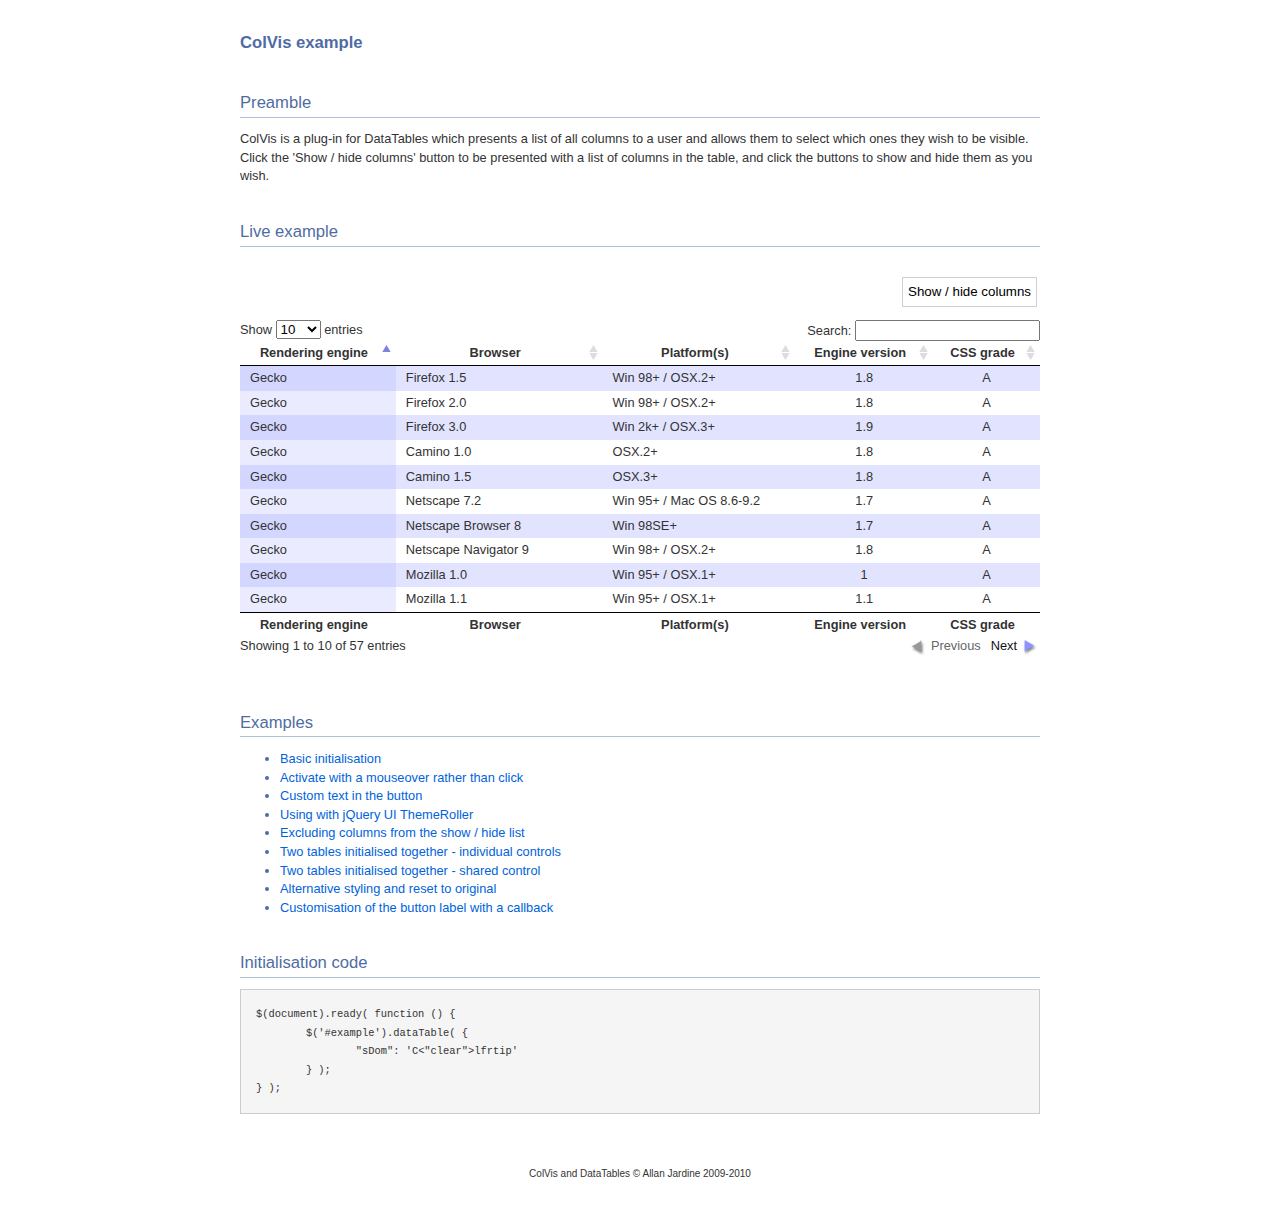
<file: client/DataTables-1.9.4/extras/ColVis/index.html>
<!DOCTYPE HTML PUBLIC "-//W3C//DTD HTML 4.01//EN" "http://www.w3.org/TR/html4/strict.dtd">
<html>
	<head>
		<meta http-equiv="content-type" content="text/html; charset=utf-8">
		<link rel="shortcut icon" type="image/ico" href="http://www.sprymedia.co.uk/media/images/favicon.ico">
		
		<title>ColVis example</title>
		<style type="text/css" title="currentStyle">
			@import "../../media/css/demo_page.css";
			@import "../../media/css/demo_table.css";
			@import "media/css/ColVis.css";
		</style>
		<script type="text/javascript" charset="utf-8" src="../../media/js/jquery.js"></script>
		<script type="text/javascript" charset="utf-8" src="../../media/js/jquery.dataTables.js"></script>
		<script type="text/javascript" charset="utf-8" src="media/js/ColVis.js"></script>
		<script type="text/javascript" charset="utf-8">
			$(document).ready( function () {
				$('#example').dataTable( {
					"sDom": 'C<"clear">lfrtip'
				} );
			} );
		</script>
	</head>
	<body id="dt_example">
		<div id="container">
			<div class="full_width big">
				ColVis example
			</div>
			
			<h1>Preamble</h1>
			<p>ColVis is a plug-in for DataTables which presents a list of all columns to a user and allows them to select which ones they wish to be visible. Click the 'Show / hide columns' button to be presented with a list of columns in the table, and click the buttons to show and hide them as you wish.</p>
			
			<h1>Live example</h1>
			<form>
			<div id="demo">
<table cellpadding="0" cellspacing="0" border="0" class="display" id="example">
	<thead>
		<tr>
			<th>Rendering engine</th>
			<th>Browser</th>
			<th>Platform(s)</th>
			<th>Engine version</th>
			<th>CSS grade</th>
		</tr>
	</thead>
	<tfoot>
		<tr>
			<th>Rendering engine</th>
			<th>Browser</th>
			<th>Platform(s)</th>
			<th>Engine version</th>
			<th>CSS grade</th>
		</tr>
	</tfoot>
	<tbody>
		<tr class="odd_gradeX">
			<td>Trident</td>
			<td>Internet Explorer 4.0</td>
			<td>Win 95+ (Entity: &amp;)</td>
			<td class="center">4</td>
			<td class="center">X</td>
		</tr>
		<tr class="even_gradeC">
			<td>Trident</td>
			<td>Internet Explorer 5.0</td>
			<td>Win 95+</td>
			<td class="center">5</td>
			<td class="center">C</td>
		</tr>
		<tr class="odd_gradeA">
			<td>Trident</td>
			<td>Internet Explorer 5.5</td>
			<td>Win 95+</td>
			<td class="center">5.5</td>
			<td class="center">A</td>
		</tr>
		<tr class="even_gradeA">
			<td>Trident</td>
			<td>Internet Explorer 6</td>
			<td>Win 98+</td>
			<td class="center">6</td>
			<td class="center">A</td>
		</tr>
		<tr class="odd_gradeA">
			<td>Trident</td>
			<td>Internet Explorer 7</td>
			<td>Win XP SP2+</td>
			<td class="center">7</td>
			<td class="center">A</td>
		</tr>
		<tr class="even_gradeA">
			<td>Trident</td>
			<td>AOL browser (AOL desktop)</td>
			<td>Win XP</td>
			<td class="center">6</td>
			<td class="center">A</td>
		</tr>
		<tr class="odd_gradeA">
			<td>Gecko (UTF-8: $¢€)</td>
			<td>Firefox 1.0</td>
			<td>Win 98+ / OSX.2+</td>
			<td class="center">1.7</td>
			<td class="center">A</td>
		</tr>
		<tr class="even_gradeA">
			<td>Gecko</td>
			<td>Firefox 1.5</td>
			<td>Win 98+ / OSX.2+</td>
			<td class="center">1.8</td>
			<td class="center">A</td>
		</tr>
		<tr class="odd_gradeA">
			<td>Gecko</td>
			<td>Firefox 2.0</td>
			<td>Win 98+ / OSX.2+</td>
			<td class="center">1.8</td>
			<td class="center">A</td>
		</tr>
		<tr class="even_gradeA">
			<td>Gecko</td>
			<td>Firefox 3.0</td>
			<td>Win 2k+ / OSX.3+</td>
			<td class="center">1.9</td>
			<td class="center">A</td>
		</tr>
		<tr class="odd_gradeA">
			<td>Gecko</td>
			<td>Camino 1.0</td>
			<td>OSX.2+</td>
			<td class="center">1.8</td>
			<td class="center">A</td>
		</tr>
		<tr class="even_gradeA">
			<td>Gecko</td>
			<td>Camino 1.5</td>
			<td>OSX.3+</td>
			<td class="center">1.8</td>
			<td class="center">A</td>
		</tr>
		<tr class="odd_gradeA">
			<td>Gecko</td>
			<td>Netscape 7.2</td>
			<td>Win 95+ / Mac OS 8.6-9.2</td>
			<td class="center">1.7</td>
			<td class="center">A</td>
		</tr>
		<tr class="even_gradeA">
			<td>Gecko</td>
			<td>Netscape Browser 8</td>
			<td>Win 98SE+</td>
			<td class="center">1.7</td>
			<td class="center">A</td>
		</tr>
		<tr class="odd_gradeA">
			<td>Gecko</td>
			<td>Netscape Navigator 9</td>
			<td>Win 98+ / OSX.2+</td>
			<td class="center">1.8</td>
			<td class="center">A</td>
		</tr>
		<tr class="even_gradeA">
			<td>Gecko</td>
			<td>Mozilla 1.0</td>
			<td>Win 95+ / OSX.1+</td>
			<td class="center">1</td>
			<td class="center">A</td>
		</tr>
		<tr class="odd_gradeA">
			<td>Gecko</td>
			<td>Mozilla 1.1</td>
			<td>Win 95+ / OSX.1+</td>
			<td class="center">1.1</td>
			<td class="center">A</td>
		</tr>
		<tr class="even_gradeA">
			<td>Gecko</td>
			<td>Mozilla 1.2</td>
			<td>Win 95+ / OSX.1+</td>
			<td class="center">1.2</td>
			<td class="center">A</td>
		</tr>
		<tr class="odd_gradeA">
			<td>Gecko</td>
			<td>Mozilla 1.3</td>
			<td>Win 95+ / OSX.1+</td>
			<td class="center">1.3</td>
			<td class="center">A</td>
		</tr>
		<tr class="even_gradeA">
			<td>Gecko</td>
			<td>Mozilla 1.4</td>
			<td>Win 95+ / OSX.1+</td>
			<td class="center">1.4</td>
			<td class="center">A</td>
		</tr>
		<tr class="odd_gradeA">
			<td>Gecko</td>
			<td>Mozilla 1.5</td>
			<td>Win 95+ / OSX.1+</td>
			<td class="center">1.5</td>
			<td class="center">A</td>
		</tr>
		<tr class="even_gradeA">
			<td>Gecko</td>
			<td>Mozilla 1.6</td>
			<td>Win 95+ / OSX.1+</td>
			<td class="center">1.6</td>
			<td class="center">A</td>
		</tr>
		<tr class="odd_gradeA">
			<td>Gecko</td>
			<td>Mozilla 1.7</td>
			<td>Win 98+ / OSX.1+</td>
			<td class="center">1.7</td>
			<td class="center">A</td>
		</tr>
		<tr class="even_gradeA">
			<td>Gecko</td>
			<td>Mozilla 1.8</td>
			<td>Win 98+ / OSX.1+</td>
			<td class="center">1.8</td>
			<td class="center">A</td>
		</tr>
		<tr class="odd_gradeA">
			<td>Gecko</td>
			<td>Seamonkey 1.1</td>
			<td>Win 98+ / OSX.2+</td>
			<td class="center">1.8</td>
			<td class="center">A</td>
		</tr>
		<tr class="even_gradeA">
			<td>Gecko</td>
			<td>Epiphany 2.20</td>
			<td>Gnome</td>
			<td class="center">1.8</td>
			<td class="center">A</td>
		</tr>
		<tr class="odd_gradeA">
			<td>Webkit</td>
			<td>Safari 1.2</td>
			<td>OSX.3</td>
			<td class="center">125.5</td>
			<td class="center">A</td>
		</tr>
		<tr class="even_gradeA">
			<td>Webkit</td>
			<td>Safari 1.3</td>
			<td>OSX.3</td>
			<td class="center">312.8</td>
			<td class="center">A</td>
		</tr>
		<tr class="odd_gradeA">
			<td>Webkit</td>
			<td>Safari 2.0</td>
			<td>OSX.4+</td>
			<td class="center">419.3</td>
			<td class="center">A</td>
		</tr>
		<tr class="even_gradeA">
			<td>Webkit</td>
			<td>Safari 3.0</td>
			<td>OSX.4+</td>
			<td class="center">522.1</td>
			<td class="center">A</td>
		</tr>
		<tr class="odd_gradeA">
			<td>Webkit</td>
			<td>OmniWeb 5.5</td>
			<td>OSX.4+</td>
			<td class="center">420</td>
			<td class="center">A</td>
		</tr>
		<tr class="even_gradeA">
			<td>Webkit</td>
			<td>iPod Touch / iPhone</td>
			<td>iPod</td>
			<td class="center">420.1</td>
			<td class="center">A</td>
		</tr>
		<tr class="odd_gradeA">
			<td>Webkit</td>
			<td>S60</td>
			<td>S60</td>
			<td class="center">413</td>
			<td class="center">A</td>
		</tr>
		<tr class="even_gradeA">
			<td>Presto</td>
			<td>Opera 7.0</td>
			<td>Win 95+ / OSX.1+</td>
			<td class="center">-</td>
			<td class="center">A</td>
		</tr>
		<tr class="odd_gradeA">
			<td>Presto</td>
			<td>Opera 7.5</td>
			<td>Win 95+ / OSX.2+</td>
			<td class="center">-</td>
			<td class="center">A</td>
		</tr>
		<tr class="even_gradeA">
			<td>Presto</td>
			<td>Opera 8.0</td>
			<td>Win 95+ / OSX.2+</td>
			<td class="center">-</td>
			<td class="center">A</td>
		</tr>
		<tr class="odd_gradeA">
			<td>Presto</td>
			<td>Opera 8.5</td>
			<td>Win 95+ / OSX.2+</td>
			<td class="center">-</td>
			<td class="center">A</td>
		</tr>
		<tr class="even_gradeA">
			<td>Presto</td>
			<td>Opera 9.0</td>
			<td>Win 95+ / OSX.3+</td>
			<td class="center">-</td>
			<td class="center">A</td>
		</tr>
		<tr class="odd_gradeA">
			<td>Presto</td>
			<td>Opera 9.2</td>
			<td>Win 88+ / OSX.3+</td>
			<td class="center">-</td>
			<td class="center">A</td>
		</tr>
		<tr class="even_gradeA">
			<td>Presto</td>
			<td>Opera 9.5</td>
			<td>Win 88+ / OSX.3+</td>
			<td class="center">-</td>
			<td class="center">A</td>
		</tr>
		<tr class="odd_gradeA">
			<td>Presto</td>
			<td>Opera for Wii</td>
			<td>Wii</td>
			<td class="center">-</td>
			<td class="center">A</td>
		</tr>
		<tr class="even_gradeA">
			<td>Presto</td>
			<td>Nokia N800</td>
			<td>N800</td>
			<td class="center">-</td>
			<td class="center">A</td>
		</tr>
		<tr class="odd_gradeA">
			<td>Presto</td>
			<td>Nintendo DS browser</td>
			<td>Nintendo DS</td>
			<td class="center">8.5</td>
			<td class="center">C/A<sup>1</sup></td>
		</tr>
		<tr class="even_gradeC">
			<td>KHTML</td>
			<td>Konqureror 3.1</td>
			<td>KDE 3.1</td>
			<td class="center">3.1</td>
			<td class="center">C</td>
		</tr>
		<tr class="odd_gradeA">
			<td>KHTML</td>
			<td>Konqureror 3.3</td>
			<td>KDE 3.3</td>
			<td class="center">3.3</td>
			<td class="center">A</td>
		</tr>
		<tr class="even_gradeA">
			<td>KHTML</td>
			<td>Konqureror 3.5</td>
			<td>KDE 3.5</td>
			<td class="center">3.5</td>
			<td class="center">A</td>
		</tr>
		<tr class="odd_gradeX">
			<td>Tasman</td>
			<td>Internet Explorer 4.5</td>
			<td>Mac OS 8-9</td>
			<td class="center">-</td>
			<td class="center">X</td>
		</tr>
		<tr class="even_gradeC">
			<td>Tasman</td>
			<td>Internet Explorer 5.1</td>
			<td>Mac OS 7.6-9</td>
			<td class="center">1</td>
			<td class="center">C</td>
		</tr>
		<tr class="odd_gradeC">
			<td>Tasman</td>
			<td>Internet Explorer 5.2</td>
			<td>Mac OS 8-X</td>
			<td class="center">1</td>
			<td class="center">C</td>
		</tr>
		<tr class="even_gradeA">
			<td>Misc</td>
			<td>NetFront 3.1</td>
			<td>Embedded devices</td>
			<td class="center">-</td>
			<td class="center">C</td>
		</tr>
		<tr class="odd_gradeA">
			<td>Misc</td>
			<td>NetFront 3.4</td>
			<td>Embedded devices</td>
			<td class="center">-</td>
			<td class="center">A</td>
		</tr>
		<tr class="even_gradeX">
			<td>Misc</td>
			<td>Dillo 0.8</td>
			<td>Embedded devices</td>
			<td class="center">-</td>
			<td class="center">X</td>
		</tr>
		<tr class="odd_gradeX">
			<td>Misc</td>
			<td>Links</td>
			<td>Text only</td>
			<td class="center">-</td>
			<td class="center">X</td>
		</tr>
		<tr class="even_gradeX">
			<td>Misc</td>
			<td>Lynx</td>
			<td>Text only</td>
			<td class="center">-</td>
			<td class="center">X</td>
		</tr>
		<tr class="odd_gradeC">
			<td>Misc</td>
			<td>IE Mobile</td>
			<td>Windows Mobile 6</td>
			<td class="center">-</td>
			<td class="center">C</td>
		</tr>
		<tr class="even_gradeC">
			<td>Misc</td>
			<td>PSP browser</td>
			<td>PSP</td>
			<td class="center">-</td>
			<td class="center">C</td>
		</tr>
		<tr class="odd_gradeU">
			<td>Other browsers</td>
			<td>All others</td>
			<td>-</td>
			<td class="center">-</td>
			<td class="center">U</td>
		</tr>
	</tbody>
</table>
			</div>
		</form>
			<div class="spacer"></div>
			
			
			<h1>Examples</h1>
			<ul>
				<li><a href="index.html">Basic initialisation</a></li>
				<li><a href="mouseover.html">Activate with a mouseover rather than click</a></li>
				<li><a href="text.html">Custom text in the button</a></li>
				<li><a href="theme.html">Using with jQuery UI ThemeRoller</a></li>
				<li><a href="exclude_columns.html">Excluding columns from the show / hide list</a></li>
				<li><a href="two_tables.html">Two tables initialised together - individual controls</a></li>
				<li><a href="two_tables_identical.html">Two tables initialised together - shared control</a></li>
				<li><a href="style.html">Alternative styling and reset to original</a></li>
				<li><a href="title_callback.html">Customisation of the button label with a callback</a></li>
			</ul>
			
			
			<h1>Initialisation code</h1>
			<pre>$(document).ready( function () {
	$('#example').dataTable( {
		"sDom": 'C&lt;"clear"&gt;lfrtip'
	} );
} );</pre>
			
			<div id="footer" style="text-align:center;">
				<span style="font-size:10px;">
					ColVis and DataTables &copy; Allan Jardine 2009-2010
				</span>
			</div>
		</div>
	</body>
</html>
</file>
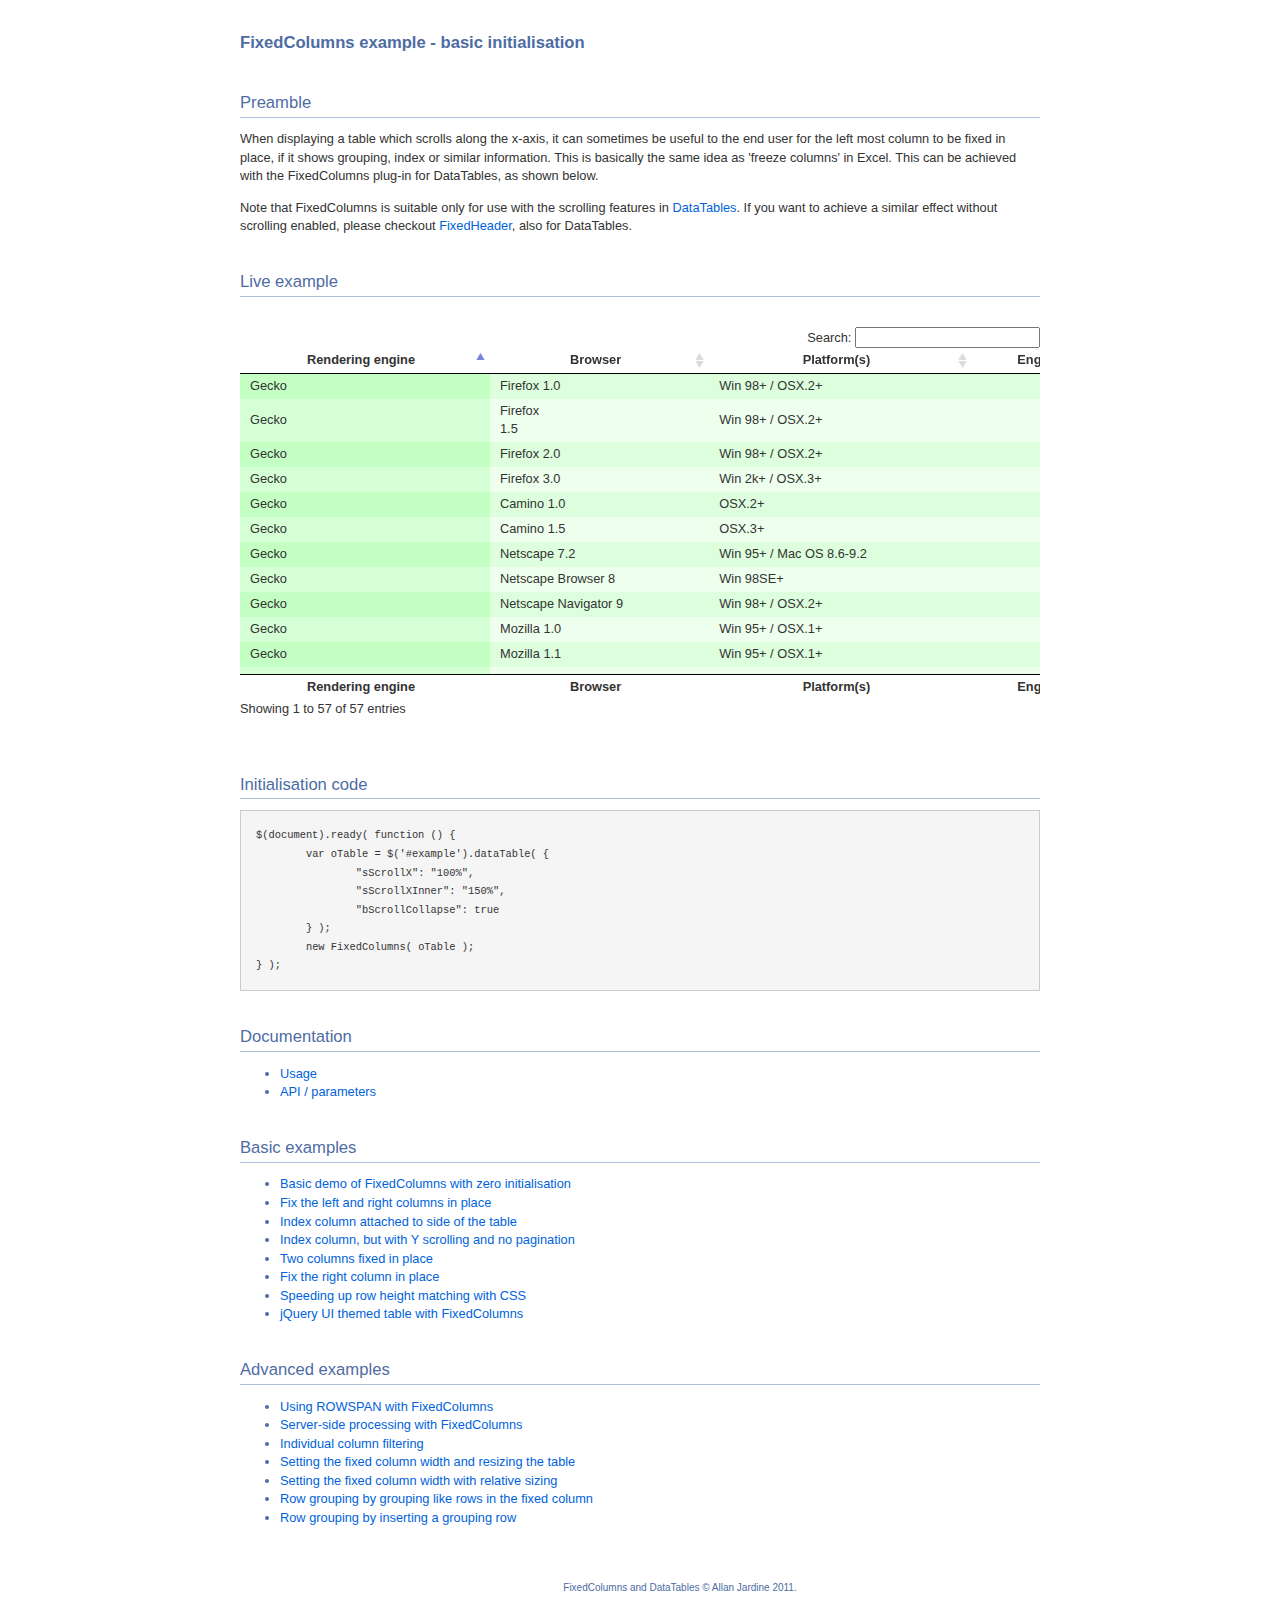
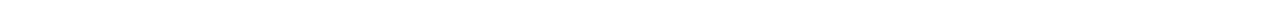
<file: client/DataTables-1.9.4/extras/FixedColumns/index.html>
<!DOCTYPE HTML PUBLIC "-//W3C//DTD HTML 4.01//EN" "http://www.w3.org/TR/html4/strict.dtd">
<html>
	<head>
		<meta http-equiv="content-type" content="text/html; charset=utf-8">
		<link rel="shortcut icon" type="image/ico" href="http://www.sprymedia.co.uk/media/images/favicon.ico">
		
		<title>FixedColumns example</title>
		<style type="text/css" title="currentStyle">
			@import "../../media/css/demo_page.css";
			@import "../../media/css/demo_table.css";
		</style>
		<script type="text/javascript" charset="utf-8" src="../../media/js/jquery.js"></script>
		<script type="text/javascript" charset="utf-8" src="../../media/js/jquery.dataTables.js"></script>
		<script type="text/javascript" charset="utf-8" src="media/js/FixedColumns.js"></script>
		<script type="text/javascript" charset="utf-8">
			$(document).ready( function () {
				var oTable = $('#example').dataTable( {
					"sScrollY": "300px",
					"sScrollX": "100%",
					"sScrollXInner": "150%",
					"bScrollCollapse": true,
					"bPaginate": false
				} );
				new FixedColumns( oTable );
			} );
		</script>
	</head>
	<body id="dt_example">
		<div id="container">
			<div class="full_width big">
				FixedColumns example - basic initialisation
			</div>
			
			<h1>Preamble</h1>
			<p>When displaying a table which scrolls along the x-axis, it can sometimes be useful to the end user for the left most column to be fixed in place, if it shows grouping, index or similar information. This is basically the same idea as 'freeze columns' in Excel. This can be achieved with the FixedColumns plug-in for DataTables, as shown below.</p>
			<p>Note that FixedColumns is suitable only for use with the scrolling features in <a href="http://datatables.net">DataTables</a>. If you want to achieve a similar effect without scrolling enabled, please checkout <a href="http://datatables.net/plug-ins">FixedHeader</a>, also for DataTables.</p>
			
			<h1>Live example</h1>
			<div id="demo">
<table cellpadding="0" cellspacing="0" border="0" class="display" id="example">
	<thead>
		<tr>
			<th>Rendering engine</th>
			<th>Browser</th>
			<th>Platform(s)</th>
			<th>Engine version</th>
			<th>CSS grade</th>
		</tr>
	</thead>
	<tfoot>
		<tr>
			<th>Rendering engine</th>
			<th>Browser</th>
			<th>Platform(s)</th>
			<th>Engine version</th>
			<th>CSS grade</th>
		</tr>
	</tfoot>
	<tbody>
		<tr class="gradeX">
			<td>Trident</td>
			<td>Internet
				 Explorer 4.0</td>
			<td>Win 95+</td>
			<td class="center">4</td>
			<td class="center">X</td>
		</tr>
		<tr class="gradeC">
			<td>Trident</td>
			<td>Internet
				 Explorer 5.0</td>
			<td>Win 95+</td>
			<td class="center">5</td>
			<td class="center">C</td>
		</tr>
		<tr class="gradeA">
			<td>Trident</td>
			<td>Internet
				 Explorer 5.5</td>
			<td>Win 95+</td>
			<td class="center">5.5</td>
			<td class="center">A</td>
		</tr>
		<tr class="gradeA">
			<td>Trident</td>
			<td>Internet
				 Explorer 6</td>
			<td>Win 98+</td>
			<td class="center">6</td>
			<td class="center">A</td>
		</tr>
		<tr class="gradeA">
			<td>Trident</td>
			<td>Internet Explorer 7</td>
			<td>Win XP SP2+</td>
			<td class="center">7</td>
			<td class="center">A</td>
		</tr>
		<tr class="gradeA">
			<td>Trident</td>
			<td>AOL browser (AOL desktop)</td>
			<td>Win XP</td>
			<td class="center">6</td>
			<td class="center">A</td>
		</tr>
		<tr class="gradeA">
			<td>Gecko</td>
			<td>Firefox 1.0</td>
			<td>Win 98+ / OSX.2+</td>
			<td class="center">1.7</td>
			<td class="center">A</td>
		</tr>
		<tr class="gradeA">
			<td>Gecko</td>
			<td>Firefox <br>1.5</td>
			<td>Win 98+ / OSX.2+</td>
			<td class="center">1.8</td>
			<td class="center">A</td>
		</tr>
		<tr class="gradeA">
			<td>Gecko</td>
			<td>Firefox 2.0</td>
			<td>Win 98+ / OSX.2+</td>
			<td class="center">1.8</td>
			<td class="center">A</td>
		</tr>
		<tr class="gradeA">
			<td>Gecko</td>
			<td>Firefox 3.0</td>
			<td>Win 2k+ / OSX.3+</td>
			<td class="center">1.9</td>
			<td class="center">A</td>
		</tr>
		<tr class="gradeA">
			<td>Gecko</td>
			<td>Camino 1.0</td>
			<td>OSX.2+</td>
			<td class="center">1.8</td>
			<td class="center">A</td>
		</tr>
		<tr class="gradeA">
			<td>Gecko</td>
			<td>Camino 1.5</td>
			<td>OSX.3+</td>
			<td class="center">1.8</td>
			<td class="center">A</td>
		</tr>
		<tr class="gradeA">
			<td>Gecko</td>
			<td>Netscape 7.2</td>
			<td>Win 95+ / Mac OS 8.6-9.2</td>
			<td class="center">1.7</td>
			<td class="center">A</td>
		</tr>
		<tr class="gradeA">
			<td>Gecko</td>
			<td>Netscape Browser 8</td>
			<td>Win 98SE+</td>
			<td class="center">1.7</td>
			<td class="center">A</td>
		</tr>
		<tr class="gradeA">
			<td>Gecko</td>
			<td>Netscape Navigator 9</td>
			<td>Win 98+ / OSX.2+</td>
			<td class="center">1.8</td>
			<td class="center">A</td>
		</tr>
		<tr class="gradeA">
			<td>Gecko</td>
			<td>Mozilla 1.0</td>
			<td>Win 95+ / OSX.1+</td>
			<td class="center">1</td>
			<td class="center">A</td>
		</tr>
		<tr class="gradeA">
			<td>Gecko</td>
			<td>Mozilla 1.1</td>
			<td>Win 95+ / OSX.1+</td>
			<td class="center">1.1</td>
			<td class="center">A</td>
		</tr>
		<tr class="gradeA">
			<td>Gecko</td>
			<td>Mozilla 1.2</td>
			<td>Win 95+ / OSX.1+</td>
			<td class="center">1.2</td>
			<td class="center">A</td>
		</tr>
		<tr class="gradeA">
			<td>Gecko</td>
			<td>Mozilla 1.3</td>
			<td>Win 95+ / OSX.1+</td>
			<td class="center">1.3</td>
			<td class="center">A</td>
		</tr>
		<tr class="gradeA">
			<td>Gecko</td>
			<td>Mozilla 1.4</td>
			<td>Win 95+ / OSX.1+</td>
			<td class="center">1.4</td>
			<td class="center">A</td>
		</tr>
		<tr class="gradeA">
			<td>Gecko</td>
			<td>Mozilla 1.5</td>
			<td>Win 95+ / OSX.1+</td>
			<td class="center">1.5</td>
			<td class="center">A</td>
		</tr>
		<tr class="gradeA">
			<td>Gecko</td>
			<td>Mozilla 1.6</td>
			<td>Win 95+ / OSX.1+</td>
			<td class="center">1.6</td>
			<td class="center">A</td>
		</tr>
		<tr class="gradeA">
			<td>Gecko</td>
			<td>Mozilla 1.7</td>
			<td>Win 98+ / OSX.1+</td>
			<td class="center">1.7</td>
			<td class="center">A</td>
		</tr>
		<tr class="gradeA">
			<td>Gecko</td>
			<td>Mozilla 1.8</td>
			<td>Win 98+ / OSX.1+</td>
			<td class="center">1.8</td>
			<td class="center">A</td>
		</tr>
		<tr class="gradeA">
			<td>Gecko</td>
			<td>Seamonkey 1.1</td>
			<td>Win 98+ / OSX.2+</td>
			<td class="center">1.8</td>
			<td class="center">A</td>
		</tr>
		<tr class="gradeA">
			<td>Gecko</td>
			<td>Epiphany 2.20</td>
			<td>Gnome</td>
			<td class="center">1.8</td>
			<td class="center">A</td>
		</tr>
		<tr class="gradeA">
			<td>Webkit</td>
			<td>Safari 1.2</td>
			<td>OSX.3</td>
			<td class="center">125.5</td>
			<td class="center">A</td>
		</tr>
		<tr class="gradeA">
			<td>Webkit</td>
			<td>Safari 1.3</td>
			<td>OSX.3</td>
			<td class="center">312.8</td>
			<td class="center">A</td>
		</tr>
		<tr class="gradeA">
			<td>Webkit</td>
			<td>Safari 2.0</td>
			<td>OSX.4+</td>
			<td class="center">419.3</td>
			<td class="center">A</td>
		</tr>
		<tr class="gradeA">
			<td>Webkit</td>
			<td>Safari 3.0</td>
			<td>OSX.4+</td>
			<td class="center">522.1</td>
			<td class="center">A</td>
		</tr>
		<tr class="gradeA">
			<td>Webkit</td>
			<td>OmniWeb 5.5</td>
			<td>OSX.4+</td>
			<td class="center">420</td>
			<td class="center">A</td>
		</tr>
		<tr class="gradeA">
			<td>Webkit</td>
			<td>iPod Touch / iPhone</td>
			<td>iPod</td>
			<td class="center">420.1</td>
			<td class="center">A</td>
		</tr>
		<tr class="gradeA">
			<td>Webkit</td>
			<td>S60</td>
			<td>S60</td>
			<td class="center">413</td>
			<td class="center">A</td>
		</tr>
		<tr class="gradeA">
			<td>Presto</td>
			<td>Opera 7.0</td>
			<td>Win 95+ / OSX.1+</td>
			<td class="center">-</td>
			<td class="center">A</td>
		</tr>
		<tr class="gradeA">
			<td>Presto</td>
			<td>Opera 7.5</td>
			<td>Win 95+ / OSX.2+</td>
			<td class="center">-</td>
			<td class="center">A</td>
		</tr>
		<tr class="gradeA">
			<td>Presto</td>
			<td>Opera 8.0</td>
			<td>Win 95+ / OSX.2+</td>
			<td class="center">-</td>
			<td class="center">A</td>
		</tr>
		<tr class="gradeA">
			<td>Presto</td>
			<td>Opera 8.5</td>
			<td>Win 95+ / OSX.2+</td>
			<td class="center">-</td>
			<td class="center">A</td>
		</tr>
		<tr class="gradeA">
			<td>Presto</td>
			<td>Opera 9.0</td>
			<td>Win 95+ / OSX.3+</td>
			<td class="center">-</td>
			<td class="center">A</td>
		</tr>
		<tr class="gradeA">
			<td>Presto</td>
			<td>Opera 9.2</td>
			<td>Win 88+ / OSX.3+</td>
			<td class="center">-</td>
			<td class="center">A</td>
		</tr>
		<tr class="gradeA">
			<td>Presto</td>
			<td>Opera 9.5</td>
			<td>Win 88+ / OSX.3+</td>
			<td class="center">-</td>
			<td class="center">A</td>
		</tr>
		<tr class="gradeA">
			<td>Presto</td>
			<td>Opera for Wii</td>
			<td>Wii</td>
			<td class="center">-</td>
			<td class="center">A</td>
		</tr>
		<tr class="gradeA">
			<td>Presto</td>
			<td>Nokia N800</td>
			<td>N800</td>
			<td class="center">-</td>
			<td class="center">A</td>
		</tr>
		<tr class="gradeA">
			<td>Presto</td>
			<td>Nintendo DS browser</td>
			<td>Nintendo DS</td>
			<td class="center">8.5</td>
			<td class="center">C/A</td>
		</tr>
		<tr class="gradeC">
			<td>KHTML</td>
			<td>Konqureror 3.1</td>
			<td>KDE 3.1</td>
			<td class="center">3.1</td>
			<td class="center">C</td>
		</tr>
		<tr class="gradeA">
			<td>KHTML</td>
			<td>Konqureror 3.3</td>
			<td>KDE 3.3</td>
			<td class="center">3.3</td>
			<td class="center">A</td>
		</tr>
		<tr class="gradeA">
			<td>KHTML</td>
			<td>Konqureror 3.5</td>
			<td>KDE 3.5</td>
			<td class="center">3.5</td>
			<td class="center">A</td>
		</tr>
		<tr class="gradeX">
			<td>Tasman</td>
			<td>Internet Explorer 4.5</td>
			<td>Mac OS 8-9</td>
			<td class="center">-</td>
			<td class="center">X</td>
		</tr>
		<tr class="gradeC">
			<td>Tasman</td>
			<td>Internet Explorer 5.1</td>
			<td>Mac OS 7.6-9</td>
			<td class="center">1</td>
			<td class="center">C</td>
		</tr>
		<tr class="gradeC">
			<td>Tasman</td>
			<td>Internet Explorer 5.2</td>
			<td>Mac OS 8-X</td>
			<td class="center">1</td>
			<td class="center">C</td>
		</tr>
		<tr class="gradeA">
			<td>Misc</td>
			<td>NetFront 3.1</td>
			<td>Embedded devices</td>
			<td class="center">-</td>
			<td class="center">C</td>
		</tr>
		<tr class="gradeA">
			<td>Misc</td>
			<td>NetFront 3.4</td>
			<td>Embedded devices</td>
			<td class="center">-</td>
			<td class="center">A</td>
		</tr>
		<tr class="gradeX">
			<td>Misc</td>
			<td>Dillo 0.8</td>
			<td>Embedded devices</td>
			<td class="center">-</td>
			<td class="center">X</td>
		</tr>
		<tr class="gradeX">
			<td>Misc</td>
			<td>Links</td>
			<td>Text only</td>
			<td class="center">-</td>
			<td class="center">X</td>
		</tr>
		<tr class="gradeX">
			<td>Misc</td>
			<td>Lynx</td>
			<td>Text only</td>
			<td class="center">-</td>
			<td class="center">X</td>
		</tr>
		<tr class="gradeC">
			<td>Misc</td>
			<td>IE Mobile</td>
			<td>Windows Mobile 6</td>
			<td class="center">-</td>
			<td class="center">C</td>
		</tr>
		<tr class="gradeC">
			<td>Misc</td>
			<td>PSP browser</td>
			<td>PSP</td>
			<td class="center">-</td>
			<td class="center">C</td>
		</tr>
		<tr class="gradeU">
			<td>Other browsers</td>
			<td>All others</td>
			<td>-</td>
			<td class="center">-</td>
			<td class="center">U</td>
		</tr>
	</tbody>
</table>
			</div>
			<div class="spacer"></div>
			
			
			<h1>Initialisation code</h1>
			<pre>$(document).ready( function () {
	var oTable = $('#example').dataTable( {
		"sScrollX": "100%",
		"sScrollXInner": "150%",
		"bScrollCollapse": true
	} );
	new FixedColumns( oTable );
} );</pre>


			<h1>Documentation</h1>
			<ul>
				<li><a href="http://datatables.net/extras/fixedcolumns">Usage</a></li>
				<li><a href="http://datatables.net/docs/FixedColumns">API / parameters</a></li>
			</ul>

			<h1>Basic examples</h1>
			<ul>
				<li><a href="index.html">Basic demo of FixedColumns with zero initialisation</a></li>
				<li><a href="left_right_columns.html">Fix the left and right columns in place</a></li>
				<li><a href="index_column.html">Index column attached to side of the table</a></li>
				<li><a href="x_y_scrolling.html">Index column, but with Y scrolling and no pagination</a></li>
				<li><a href="two_columns.html">Two columns fixed in place</a></li>
				<li><a href="right_column.html">Fix the right column in place</a></li>
				<li><a href="css_size.html">Speeding up row height matching with CSS</a></li>
				<li><a href="themed.html">jQuery UI themed table with FixedColumns</a></li>
			</ul>
			
			<h1>Advanced examples</h1>
			<ul>
				<li><a href="rowspan.html">Using ROWSPAN with FixedColumns</a></li>
				<li><a href="server-side-processing.html">Server-side processing with FixedColumns</a></li>
				<li><a href="col_filter.html">Individual column filtering</a></li>
				<li><a href="scale_fixed.html">Setting the fixed column width and resizing the table</a></li>
				<li><a href="scale_relative.html">Setting the fixed column width with relative sizing</a></li>
				<li><a href="row_grouping_height.html">Row grouping by grouping like rows in the fixed column</a></li>
				<li><a href="row_grouping.html">Row grouping by inserting a grouping row</a></li>
			<ul>
			
			
			<div id="footer" style="text-align:center;">
				<span style="font-size:10px;">
					FixedColumns and DataTables &copy; Allan Jardine 2011.<br>
				</span>
			</div>
		</div>
	</body>
</html>
</file>
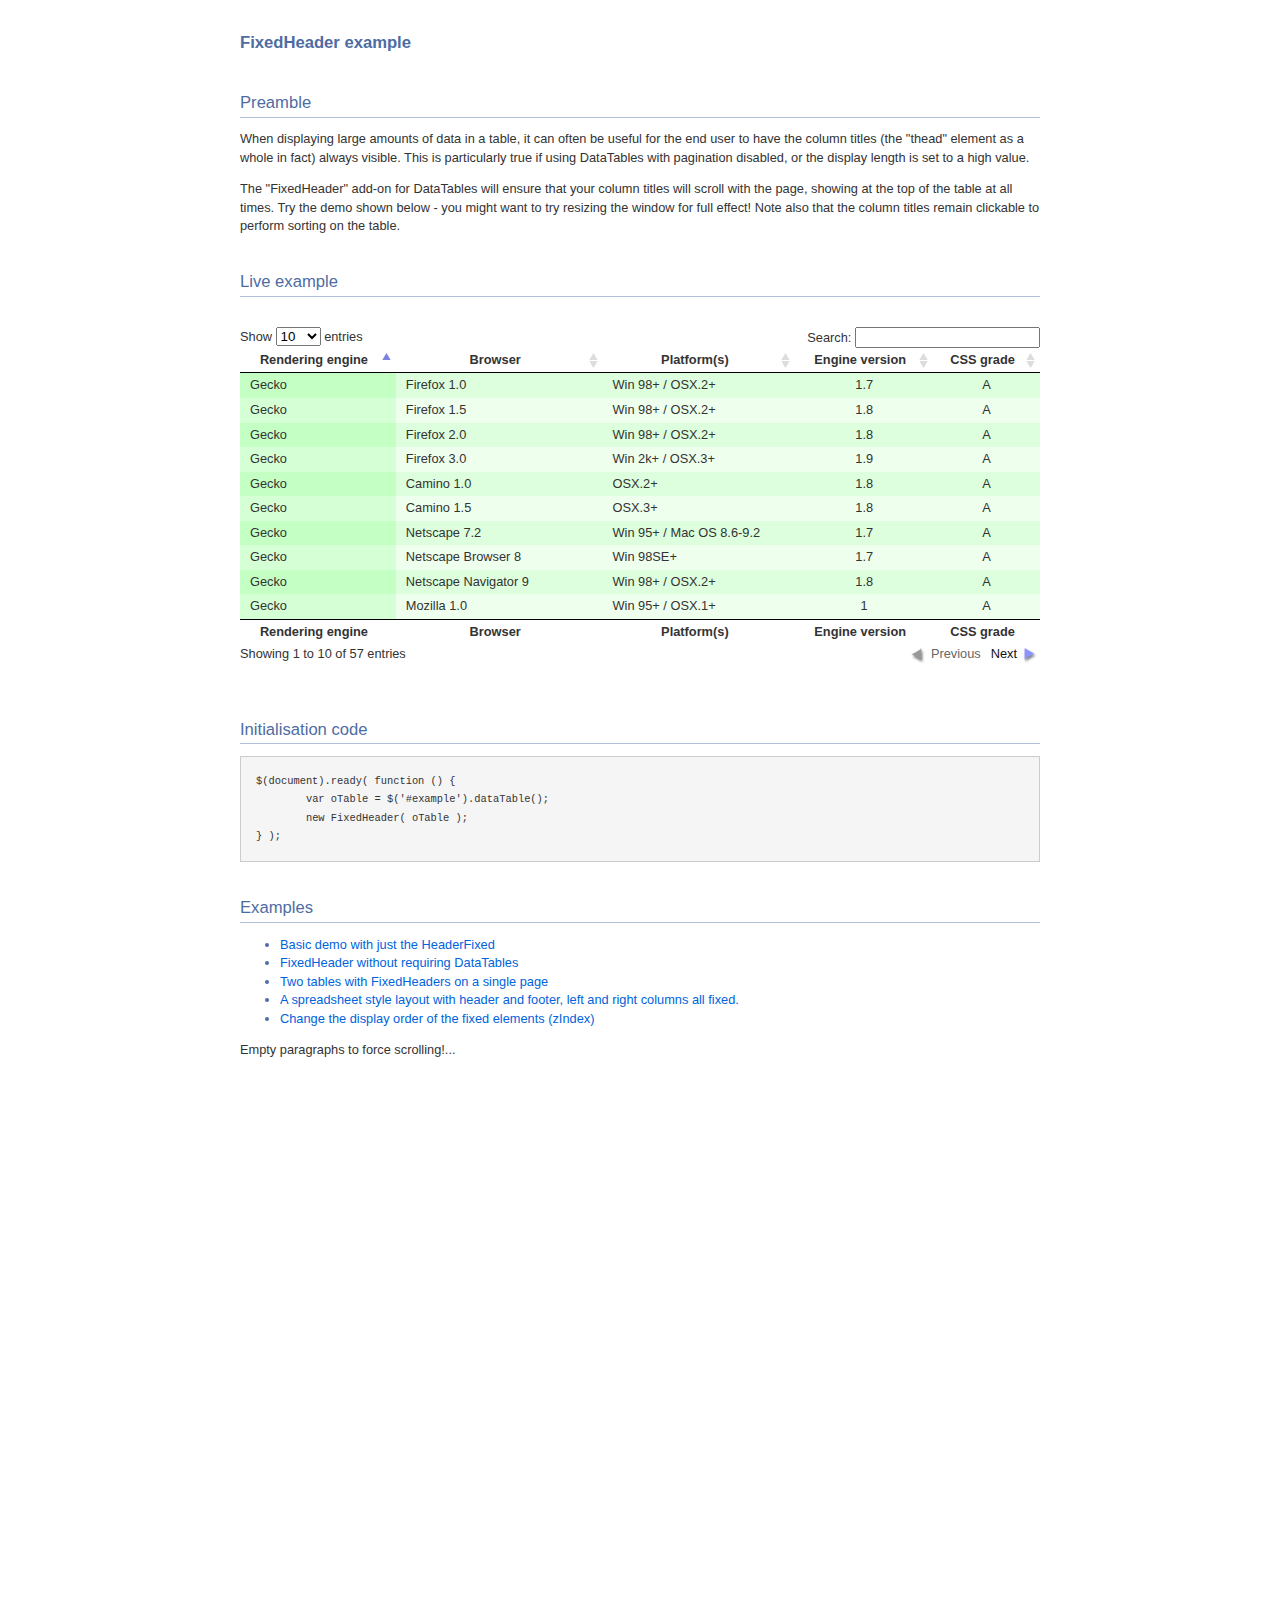
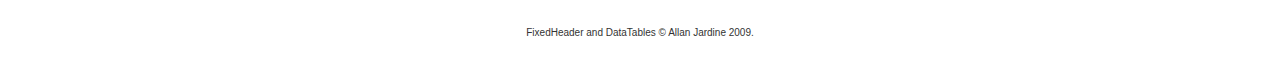
<file: client/DataTables-1.9.4/extras/FixedHeader/index.html>
<!DOCTYPE HTML PUBLIC "-//W3C//DTD HTML 4.01//EN" "http://www.w3.org/TR/html4/strict.dtd">
<html>
	<head>
		<meta http-equiv="content-type" content="text/html; charset=utf-8">
		<link rel="shortcut icon" type="image/ico" href="http://www.sprymedia.co.uk/media/images/favicon.ico">
		
		<title>FixedHeader example</title>
		<style type="text/css" title="currentStyle">
			@import "../../media/css/demo_page.css";
			@import "../../media/css/demo_table.css";
			.FixedHeader_Cloned th { background-color: white; }
		</style>
		<script type="text/javascript" charset="utf-8" src="../../media/js/jquery.js"></script>
		<script type="text/javascript" charset="utf-8" src="../../media/js/jquery.dataTables.js"></script>
		<script type="text/javascript" charset="utf-8" src="js/FixedHeader.js"></script>
		<script type="text/javascript" charset="utf-8">
			$(document).ready( function () {
				var oTable = $('#example').dataTable();
				new FixedHeader( oTable );
			} );
		</script>
	</head>
	<body id="dt_example">
		<div id="container">
			<div class="full_width big">
				FixedHeader example
			</div>
			
			<h1>Preamble</h1>
			<p>When displaying large amounts of data in a table, it can often be useful for the end user to have the column titles (the "thead" element as a whole in fact) always visible. This is particularly true if using DataTables with pagination disabled, or the display length is set to a high value.</p>
			<p>The "FixedHeader" add-on for DataTables will ensure that your column titles will scroll with the page, showing at the top of the table at all times. Try the demo shown below - you might want to try resizing the window for full effect! Note also that the column titles remain clickable to perform sorting on the table.</p>
			
			<h1>Live example</h1>
			<div id="demo">
<table cellpadding="0" cellspacing="0" border="0" class="display" id="example">
	<thead>
		<tr>
			<th>Rendering engine</th>
			<th>Browser</th>
			<th>Platform(s)</th>
			<th>Engine version</th>
			<th>CSS grade</th>
		</tr>
	</thead>
	<tbody>
		<tr class="gradeX">
			<td>Trident</td>
			<td>Internet
				 Explorer 4.0</td>
			<td>Win 95+</td>
			<td class="center">4</td>
			<td class="center">X</td>
		</tr>
		<tr class="gradeC">
			<td>Trident</td>
			<td>Internet
				 Explorer 5.0</td>
			<td>Win 95+</td>
			<td class="center">5</td>
			<td class="center">C</td>
		</tr>
		<tr class="gradeA">
			<td>Trident</td>
			<td>Internet
				 Explorer 5.5</td>
			<td>Win 95+</td>
			<td class="center">5.5</td>
			<td class="center">A</td>
		</tr>
		<tr class="gradeA">
			<td>Trident</td>
			<td>Internet
				 Explorer 6</td>
			<td>Win 98+</td>
			<td class="center">6</td>
			<td class="center">A</td>
		</tr>
		<tr class="gradeA">
			<td>Trident</td>
			<td>Internet Explorer 7</td>
			<td>Win XP SP2+</td>
			<td class="center">7</td>
			<td class="center">A</td>
		</tr>
		<tr class="gradeA">
			<td>Trident</td>
			<td>AOL browser (AOL desktop)</td>
			<td>Win XP</td>
			<td class="center">6</td>
			<td class="center">A</td>
		</tr>
		<tr class="gradeA">
			<td>Gecko</td>
			<td>Firefox 1.0</td>
			<td>Win 98+ / OSX.2+</td>
			<td class="center">1.7</td>
			<td class="center">A</td>
		</tr>
		<tr class="gradeA">
			<td>Gecko</td>
			<td>Firefox 1.5</td>
			<td>Win 98+ / OSX.2+</td>
			<td class="center">1.8</td>
			<td class="center">A</td>
		</tr>
		<tr class="gradeA">
			<td>Gecko</td>
			<td>Firefox 2.0</td>
			<td>Win 98+ / OSX.2+</td>
			<td class="center">1.8</td>
			<td class="center">A</td>
		</tr>
		<tr class="gradeA">
			<td>Gecko</td>
			<td>Firefox 3.0</td>
			<td>Win 2k+ / OSX.3+</td>
			<td class="center">1.9</td>
			<td class="center">A</td>
		</tr>
		<tr class="gradeA">
			<td>Gecko</td>
			<td>Camino 1.0</td>
			<td>OSX.2+</td>
			<td class="center">1.8</td>
			<td class="center">A</td>
		</tr>
		<tr class="gradeA">
			<td>Gecko</td>
			<td>Camino 1.5</td>
			<td>OSX.3+</td>
			<td class="center">1.8</td>
			<td class="center">A</td>
		</tr>
		<tr class="gradeA">
			<td>Gecko</td>
			<td>Netscape 7.2</td>
			<td>Win 95+ / Mac OS 8.6-9.2</td>
			<td class="center">1.7</td>
			<td class="center">A</td>
		</tr>
		<tr class="gradeA">
			<td>Gecko</td>
			<td>Netscape Browser 8</td>
			<td>Win 98SE+</td>
			<td class="center">1.7</td>
			<td class="center">A</td>
		</tr>
		<tr class="gradeA">
			<td>Gecko</td>
			<td>Netscape Navigator 9</td>
			<td>Win 98+ / OSX.2+</td>
			<td class="center">1.8</td>
			<td class="center">A</td>
		</tr>
		<tr class="gradeA">
			<td>Gecko</td>
			<td>Mozilla 1.0</td>
			<td>Win 95+ / OSX.1+</td>
			<td class="center">1</td>
			<td class="center">A</td>
		</tr>
		<tr class="gradeA">
			<td>Gecko</td>
			<td>Mozilla 1.1</td>
			<td>Win 95+ / OSX.1+</td>
			<td class="center">1.1</td>
			<td class="center">A</td>
		</tr>
		<tr class="gradeA">
			<td>Gecko</td>
			<td>Mozilla 1.2</td>
			<td>Win 95+ / OSX.1+</td>
			<td class="center">1.2</td>
			<td class="center">A</td>
		</tr>
		<tr class="gradeA">
			<td>Gecko</td>
			<td>Mozilla 1.3</td>
			<td>Win 95+ / OSX.1+</td>
			<td class="center">1.3</td>
			<td class="center">A</td>
		</tr>
		<tr class="gradeA">
			<td>Gecko</td>
			<td>Mozilla 1.4</td>
			<td>Win 95+ / OSX.1+</td>
			<td class="center">1.4</td>
			<td class="center">A</td>
		</tr>
		<tr class="gradeA">
			<td>Gecko</td>
			<td>Mozilla 1.5</td>
			<td>Win 95+ / OSX.1+</td>
			<td class="center">1.5</td>
			<td class="center">A</td>
		</tr>
		<tr class="gradeA">
			<td>Gecko</td>
			<td>Mozilla 1.6</td>
			<td>Win 95+ / OSX.1+</td>
			<td class="center">1.6</td>
			<td class="center">A</td>
		</tr>
		<tr class="gradeA">
			<td>Gecko</td>
			<td>Mozilla 1.7</td>
			<td>Win 98+ / OSX.1+</td>
			<td class="center">1.7</td>
			<td class="center">A</td>
		</tr>
		<tr class="gradeA">
			<td>Gecko</td>
			<td>Mozilla 1.8</td>
			<td>Win 98+ / OSX.1+</td>
			<td class="center">1.8</td>
			<td class="center">A</td>
		</tr>
		<tr class="gradeA">
			<td>Gecko</td>
			<td>Seamonkey 1.1</td>
			<td>Win 98+ / OSX.2+</td>
			<td class="center">1.8</td>
			<td class="center">A</td>
		</tr>
		<tr class="gradeA">
			<td>Gecko</td>
			<td>Epiphany 2.20</td>
			<td>Gnome</td>
			<td class="center">1.8</td>
			<td class="center">A</td>
		</tr>
		<tr class="gradeA">
			<td>Webkit</td>
			<td>Safari 1.2</td>
			<td>OSX.3</td>
			<td class="center">125.5</td>
			<td class="center">A</td>
		</tr>
		<tr class="gradeA">
			<td>Webkit</td>
			<td>Safari 1.3</td>
			<td>OSX.3</td>
			<td class="center">312.8</td>
			<td class="center">A</td>
		</tr>
		<tr class="gradeA">
			<td>Webkit</td>
			<td>Safari 2.0</td>
			<td>OSX.4+</td>
			<td class="center">419.3</td>
			<td class="center">A</td>
		</tr>
		<tr class="gradeA">
			<td>Webkit</td>
			<td>Safari 3.0</td>
			<td>OSX.4+</td>
			<td class="center">522.1</td>
			<td class="center">A</td>
		</tr>
		<tr class="gradeA">
			<td>Webkit</td>
			<td>OmniWeb 5.5</td>
			<td>OSX.4+</td>
			<td class="center">420</td>
			<td class="center">A</td>
		</tr>
		<tr class="gradeA">
			<td>Webkit</td>
			<td>iPod Touch / iPhone</td>
			<td>iPod</td>
			<td class="center">420.1</td>
			<td class="center">A</td>
		</tr>
		<tr class="gradeA">
			<td>Webkit</td>
			<td>S60</td>
			<td>S60</td>
			<td class="center">413</td>
			<td class="center">A</td>
		</tr>
		<tr class="gradeA">
			<td>Presto</td>
			<td>Opera 7.0</td>
			<td>Win 95+ / OSX.1+</td>
			<td class="center">-</td>
			<td class="center">A</td>
		</tr>
		<tr class="gradeA">
			<td>Presto</td>
			<td>Opera 7.5</td>
			<td>Win 95+ / OSX.2+</td>
			<td class="center">-</td>
			<td class="center">A</td>
		</tr>
		<tr class="gradeA">
			<td>Presto</td>
			<td>Opera 8.0</td>
			<td>Win 95+ / OSX.2+</td>
			<td class="center">-</td>
			<td class="center">A</td>
		</tr>
		<tr class="gradeA">
			<td>Presto</td>
			<td>Opera 8.5</td>
			<td>Win 95+ / OSX.2+</td>
			<td class="center">-</td>
			<td class="center">A</td>
		</tr>
		<tr class="gradeA">
			<td>Presto</td>
			<td>Opera 9.0</td>
			<td>Win 95+ / OSX.3+</td>
			<td class="center">-</td>
			<td class="center">A</td>
		</tr>
		<tr class="gradeA">
			<td>Presto</td>
			<td>Opera 9.2</td>
			<td>Win 88+ / OSX.3+</td>
			<td class="center">-</td>
			<td class="center">A</td>
		</tr>
		<tr class="gradeA">
			<td>Presto</td>
			<td>Opera 9.5</td>
			<td>Win 88+ / OSX.3+</td>
			<td class="center">-</td>
			<td class="center">A</td>
		</tr>
		<tr class="gradeA">
			<td>Presto</td>
			<td>Opera for Wii</td>
			<td>Wii</td>
			<td class="center">-</td>
			<td class="center">A</td>
		</tr>
		<tr class="gradeA">
			<td>Presto</td>
			<td>Nokia N800</td>
			<td>N800</td>
			<td class="center">-</td>
			<td class="center">A</td>
		</tr>
		<tr class="gradeA">
			<td>Presto</td>
			<td>Nintendo DS browser</td>
			<td>Nintendo DS</td>
			<td class="center">8.5</td>
			<td class="center">C/A<sup>1</sup></td>
		</tr>
		<tr class="gradeC">
			<td>KHTML</td>
			<td>Konqureror 3.1</td>
			<td>KDE 3.1</td>
			<td class="center">3.1</td>
			<td class="center">C</td>
		</tr>
		<tr class="gradeA">
			<td>KHTML</td>
			<td>Konqureror 3.3</td>
			<td>KDE 3.3</td>
			<td class="center">3.3</td>
			<td class="center">A</td>
		</tr>
		<tr class="gradeA">
			<td>KHTML</td>
			<td>Konqureror 3.5</td>
			<td>KDE 3.5</td>
			<td class="center">3.5</td>
			<td class="center">A</td>
		</tr>
		<tr class="gradeX">
			<td>Tasman</td>
			<td>Internet Explorer 4.5</td>
			<td>Mac OS 8-9</td>
			<td class="center">-</td>
			<td class="center">X</td>
		</tr>
		<tr class="gradeC">
			<td>Tasman</td>
			<td>Internet Explorer 5.1</td>
			<td>Mac OS 7.6-9</td>
			<td class="center">1</td>
			<td class="center">C</td>
		</tr>
		<tr class="gradeC">
			<td>Tasman</td>
			<td>Internet Explorer 5.2</td>
			<td>Mac OS 8-X</td>
			<td class="center">1</td>
			<td class="center">C</td>
		</tr>
		<tr class="gradeA">
			<td>Misc</td>
			<td>NetFront 3.1</td>
			<td>Embedded devices</td>
			<td class="center">-</td>
			<td class="center">C</td>
		</tr>
		<tr class="gradeA">
			<td>Misc</td>
			<td>NetFront 3.4</td>
			<td>Embedded devices</td>
			<td class="center">-</td>
			<td class="center">A</td>
		</tr>
		<tr class="gradeX">
			<td>Misc</td>
			<td>Dillo 0.8</td>
			<td>Embedded devices</td>
			<td class="center">-</td>
			<td class="center">X</td>
		</tr>
		<tr class="gradeX">
			<td>Misc</td>
			<td>Links</td>
			<td>Text only</td>
			<td class="center">-</td>
			<td class="center">X</td>
		</tr>
		<tr class="gradeX">
			<td>Misc</td>
			<td>Lynx</td>
			<td>Text only</td>
			<td class="center">-</td>
			<td class="center">X</td>
		</tr>
		<tr class="gradeC">
			<td>Misc</td>
			<td>IE Mobile</td>
			<td>Windows Mobile 6</td>
			<td class="center">-</td>
			<td class="center">C</td>
		</tr>
		<tr class="gradeC">
			<td>Misc</td>
			<td>PSP browser</td>
			<td>PSP</td>
			<td class="center">-</td>
			<td class="center">C</td>
		</tr>
		<tr class="gradeU">
			<td>Other browsers</td>
			<td>All others</td>
			<td>-</td>
			<td class="center">-</td>
			<td class="center">U</td>
		</tr>
	</tbody>
	<tfoot>
		<tr>
			<th>Rendering engine</th>
			<th>Browser</th>
			<th>Platform(s)</th>
			<th>Engine version</th>
			<th>CSS grade</th>
		</tr>
	</tfoot>
</table>
			</div>
			<div class="spacer"></div>
			
			
			<h1>Initialisation code</h1>
			<pre>$(document).ready( function () {
	var oTable = $('#example').dataTable();
	new FixedHeader( oTable );
} );</pre>

			<h1>Examples</h1>
			<ul>
				<li><a href="index.html">Basic demo with just the HeaderFixed</a></li>
				<li><a href="html_table.html">FixedHeader without requiring DataTables</a></li>
				<li><a href="two_tables.html">Two tables with FixedHeaders on a single page</a></li>
				<li><a href="top_bottom_left_right.html">A spreadsheet style layout with header and footer, left and right columns all fixed.</a></li>
				<li><a href="zIndexes.html">Change the display order of the fixed elements (zIndex)</a></li>
			</ul>
		
			<p>Empty paragraphs to force scrolling!...</p>
			<p style="height:500px;">&nbsp;</p>
			
			
			<div id="footer" style="text-align:center;">
				<span style="font-size:10px;">
					FixedHeader and DataTables &copy; Allan Jardine 2009.<br>
				</span>
			</div>
		</div>
	</body>
</html>
</file>
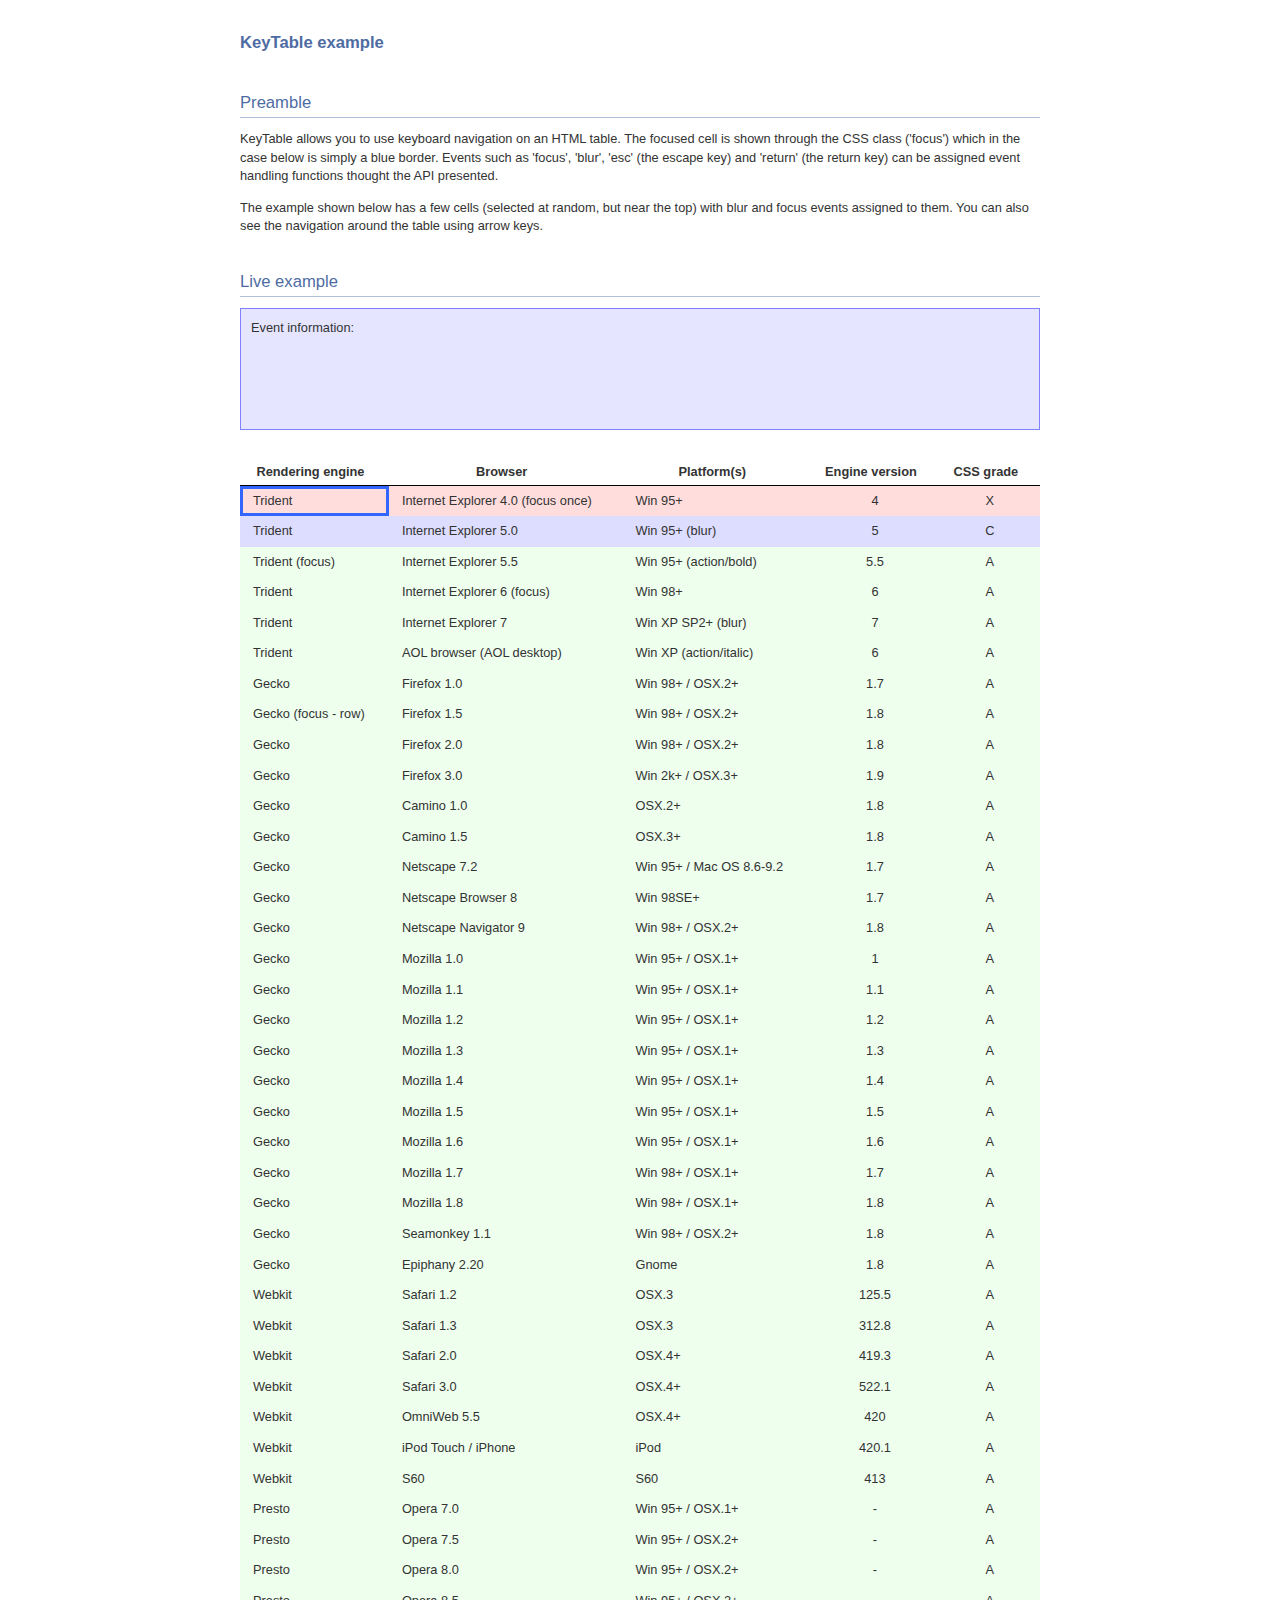
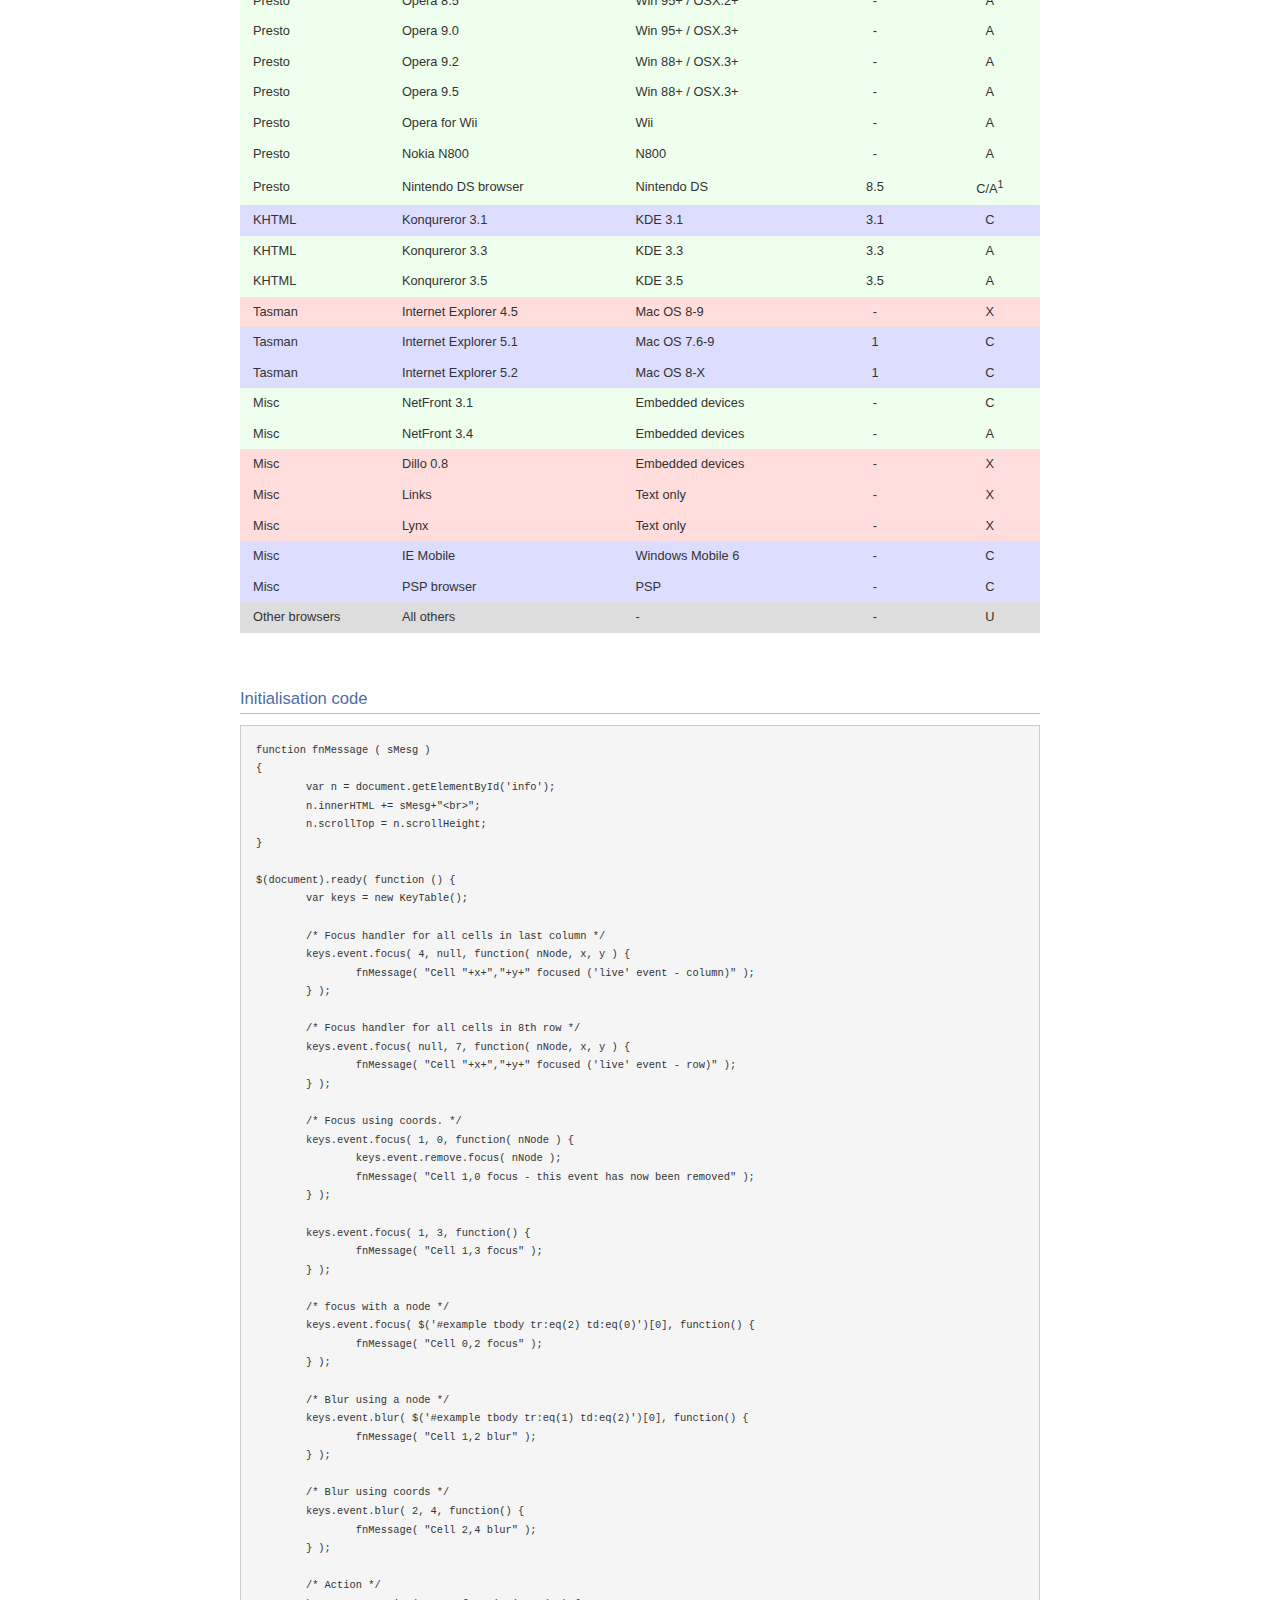
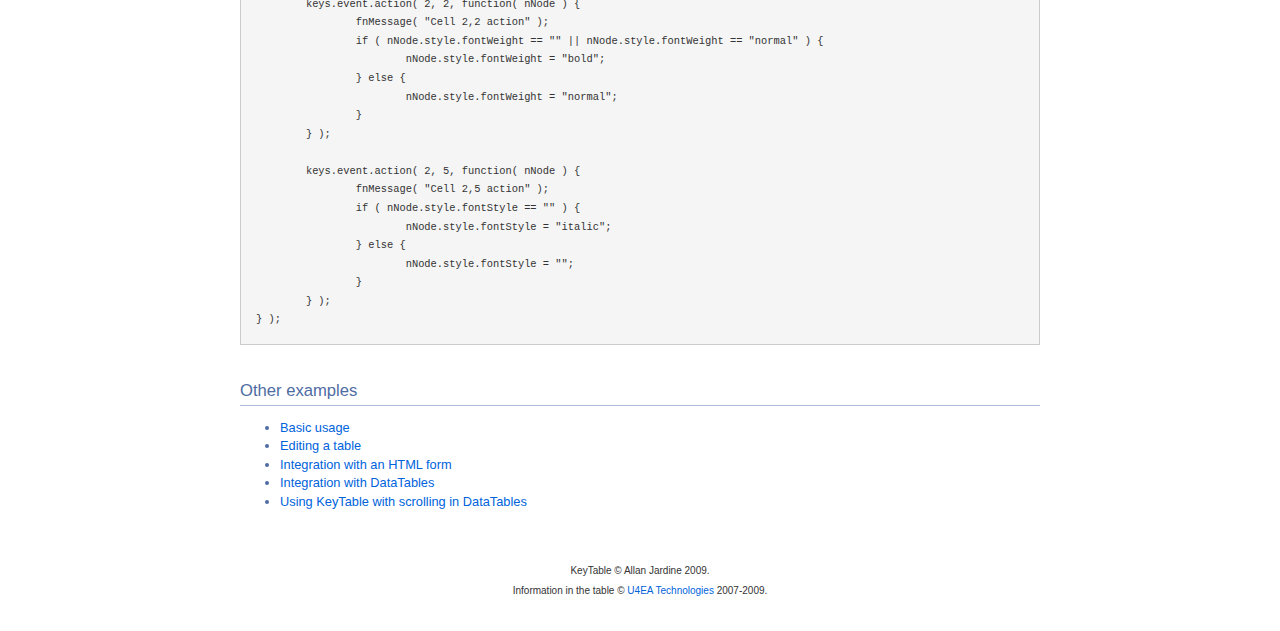
<file: client/DataTables-1.9.4/extras/KeyTable/index.html>
<!DOCTYPE HTML PUBLIC "-//W3C//DTD HTML 4.01//EN" "http://www.w3.org/TR/html4/strict.dtd">
<html>
	<head>
		<meta http-equiv="content-type" content="text/html; charset=utf-8">
		<link rel="shortcut icon" type="image/ico" href="http://www.sprymedia.co.uk/media/images/favicon.ico">
		
		<title>KeyTables example</title>
		<style type="text/css" title="currentStyle">
			@import "../../media/css/demo_page.css";
			@import "../../media/css/demo_table.css";
		</style>
		<script type="text/javascript" charset="utf-8" src="../../media/js/jquery.js"></script>
		<script type="text/javascript" charset="utf-8" src="js/KeyTable.js"></script>
		<script type="text/javascript" charset="utf-8">
			function fnMessage ( sMesg )
			{
				var n = document.getElementById('info');
				n.innerHTML += sMesg+"<br>";
				n.scrollTop = n.scrollHeight;
			}
			
			$(document).ready( function () {
				var keys = new KeyTable();
				
				/* Focus handler for all cells in last column */
				keys.event.focus( 4, null, function( nNode, x, y ) {
					fnMessage( "Cell "+x+","+y+" focused ('live' event - column)" );
				} );
				
				/* Focus handler for all cells in 8th row */
				keys.event.focus( null, 7, function( nNode, x, y ) {
					fnMessage( "Cell "+x+","+y+" focused ('live' event - row)" );
				} );
				
				/* Focus using coords. */
				keys.event.focus( 1, 0, function( nNode ) {
					keys.event.remove.focus( nNode );
					fnMessage( "Cell 1,0 focus - this event has now been removed" );
				} );
				
				keys.event.focus( 1, 3, function() {
					fnMessage( "Cell 1,3 focus" );
				} );
				
				/* focus with a node */
				keys.event.focus( $('#example tbody tr:eq(2) td:eq(0)')[0], function() {
					fnMessage( "Cell 0,2 focus" );
				} );
				
				/* Blur using a node */
				keys.event.blur( $('#example tbody tr:eq(1) td:eq(2)')[0], function() {
					fnMessage( "Cell 1,2 blur" );
				} );
				
				/* Blur using coords */
				keys.event.blur( 2, 4, function() {
					fnMessage( "Cell 2,4 blur" );
				} );
				
				/* Action */
				keys.event.action( 2, 2, function( nNode ) {
					fnMessage( "Cell 2,2 action" );
					if ( nNode.style.fontWeight == "" || nNode.style.fontWeight == "normal" ) {
						nNode.style.fontWeight = "bold";
					} else {
						nNode.style.fontWeight = "normal";
					}
				} );
				
				keys.event.action( 2, 5, function( nNode ) {
					fnMessage( "Cell 2,5 action" );
					if ( nNode.style.fontStyle == "" ) {
						nNode.style.fontStyle = "italic";
					} else {
						nNode.style.fontStyle = "";
					}
				} );
			} );
		</script>
	</head>
	<body id="dt_example">
		<div id="container">
			<div class="full_width big">
				KeyTable example
			</div>
			
			<h1>Preamble</h1>
			<p>KeyTable allows you to use keyboard navigation on an HTML table. The focused cell is shown through the CSS class ('focus') which in the case below is simply a blue border. Events such as 'focus', 'blur', 'esc' (the escape key) and 'return' (the return key) can be assigned event handling functions thought the API presented.</p>
			<p>The example shown below has a few cells (selected at random, but near the top) with blur and focus events assigned to them. You can also see the navigation around the table using arrow keys.</p>
			
			<h1>Live example</h1>
			<div id="info" class="box">
				Event information:<br>
			</div>
			<div id="demo">
<table cellpadding="0" cellspacing="0" border="0" class="display KeyTable" id="example">
	<thead>
		<tr>
			<th>Rendering engine</th>
			<th>Browser</th>
			<th>Platform(s)</th>
			<th>Engine version</th>
			<th>CSS grade</th>
		</tr>
	</thead>
	<tbody>
		<tr class="gradeX">
			<td>Trident</td>
			<td>Internet Explorer 4.0 (focus once)</td>
			<td>Win 95+</td>
			<td class="center">4</td>
			<td class="center">X</td>
		</tr>
		<tr class="gradeC">
			<td>Trident</td>
			<td>Internet Explorer 5.0</td>
			<td>Win 95+ (blur)</td>
			<td class="center">5</td>
			<td class="center">C</td>
		</tr>
		<tr class="gradeA">
			<td>Trident (focus)</td>
			<td>Internet Explorer 5.5</td>
			<td>Win 95+ (action/bold)</td>
			<td class="center">5.5</td>
			<td class="center">A</td>
		</tr>
		<tr class="gradeA">
			<td>Trident</td>
			<td>Internet Explorer 6 (focus)</td>
			<td>Win 98+</td>
			<td class="center">6</td>
			<td class="center">A</td>
		</tr>
		<tr class="gradeA">
			<td>Trident</td>
			<td>Internet Explorer 7</td>
			<td>Win XP SP2+ (blur)</td>
			<td class="center">7</td>
			<td class="center">A</td>
		</tr>
		<tr class="gradeA">
			<td>Trident</td>
			<td>AOL browser (AOL desktop)</td>
			<td>Win XP (action/italic)</td>
			<td class="center">6</td>
			<td class="center">A</td>
		</tr>
		<tr class="gradeA">
			<td>Gecko</td>
			<td>Firefox 1.0</td>
			<td>Win 98+ / OSX.2+</td>
			<td class="center">1.7</td>
			<td class="center">A</td>
		</tr>
		<tr class="gradeA">
			<td>Gecko (focus - row)</td>
			<td>Firefox 1.5</td>
			<td>Win 98+ / OSX.2+</td>
			<td class="center">1.8</td>
			<td class="center">A</td>
		</tr>
		<tr class="gradeA">
			<td>Gecko</td>
			<td>Firefox 2.0</td>
			<td>Win 98+ / OSX.2+</td>
			<td class="center">1.8</td>
			<td class="center">A</td>
		</tr>
		<tr class="gradeA">
			<td>Gecko</td>
			<td>Firefox 3.0</td>
			<td>Win 2k+ / OSX.3+</td>
			<td class="center">1.9</td>
			<td class="center">A</td>
		</tr>
		<tr class="gradeA">
			<td>Gecko</td>
			<td>Camino 1.0</td>
			<td>OSX.2+</td>
			<td class="center">1.8</td>
			<td class="center">A</td>
		</tr>
		<tr class="gradeA">
			<td>Gecko</td>
			<td>Camino 1.5</td>
			<td>OSX.3+</td>
			<td class="center">1.8</td>
			<td class="center">A</td>
		</tr>
		<tr class="gradeA">
			<td>Gecko</td>
			<td>Netscape 7.2</td>
			<td>Win 95+ / Mac OS 8.6-9.2</td>
			<td class="center">1.7</td>
			<td class="center">A</td>
		</tr>
		<tr class="gradeA">
			<td>Gecko</td>
			<td>Netscape Browser 8</td>
			<td>Win 98SE+</td>
			<td class="center">1.7</td>
			<td class="center">A</td>
		</tr>
		<tr class="gradeA">
			<td>Gecko</td>
			<td>Netscape Navigator 9</td>
			<td>Win 98+ / OSX.2+</td>
			<td class="center">1.8</td>
			<td class="center">A</td>
		</tr>
		<tr class="gradeA">
			<td>Gecko</td>
			<td>Mozilla 1.0</td>
			<td>Win 95+ / OSX.1+</td>
			<td class="center">1</td>
			<td class="center">A</td>
		</tr>
		<tr class="gradeA">
			<td>Gecko</td>
			<td>Mozilla 1.1</td>
			<td>Win 95+ / OSX.1+</td>
			<td class="center">1.1</td>
			<td class="center">A</td>
		</tr>
		<tr class="gradeA">
			<td>Gecko</td>
			<td>Mozilla 1.2</td>
			<td>Win 95+ / OSX.1+</td>
			<td class="center">1.2</td>
			<td class="center">A</td>
		</tr>
		<tr class="gradeA">
			<td>Gecko</td>
			<td>Mozilla 1.3</td>
			<td>Win 95+ / OSX.1+</td>
			<td class="center">1.3</td>
			<td class="center">A</td>
		</tr>
		<tr class="gradeA">
			<td>Gecko</td>
			<td>Mozilla 1.4</td>
			<td>Win 95+ / OSX.1+</td>
			<td class="center">1.4</td>
			<td class="center">A</td>
		</tr>
		<tr class="gradeA">
			<td>Gecko</td>
			<td>Mozilla 1.5</td>
			<td>Win 95+ / OSX.1+</td>
			<td class="center">1.5</td>
			<td class="center">A</td>
		</tr>
		<tr class="gradeA">
			<td>Gecko</td>
			<td>Mozilla 1.6</td>
			<td>Win 95+ / OSX.1+</td>
			<td class="center">1.6</td>
			<td class="center">A</td>
		</tr>
		<tr class="gradeA">
			<td>Gecko</td>
			<td>Mozilla 1.7</td>
			<td>Win 98+ / OSX.1+</td>
			<td class="center">1.7</td>
			<td class="center">A</td>
		</tr>
		<tr class="gradeA">
			<td>Gecko</td>
			<td>Mozilla 1.8</td>
			<td>Win 98+ / OSX.1+</td>
			<td class="center">1.8</td>
			<td class="center">A</td>
		</tr>
		<tr class="gradeA">
			<td>Gecko</td>
			<td>Seamonkey 1.1</td>
			<td>Win 98+ / OSX.2+</td>
			<td class="center">1.8</td>
			<td class="center">A</td>
		</tr>
		<tr class="gradeA">
			<td>Gecko</td>
			<td>Epiphany 2.20</td>
			<td>Gnome</td>
			<td class="center">1.8</td>
			<td class="center">A</td>
		</tr>
		<tr class="gradeA">
			<td>Webkit</td>
			<td>Safari 1.2</td>
			<td>OSX.3</td>
			<td class="center">125.5</td>
			<td class="center">A</td>
		</tr>
		<tr class="gradeA">
			<td>Webkit</td>
			<td>Safari 1.3</td>
			<td>OSX.3</td>
			<td class="center">312.8</td>
			<td class="center">A</td>
		</tr>
		<tr class="gradeA">
			<td>Webkit</td>
			<td>Safari 2.0</td>
			<td>OSX.4+</td>
			<td class="center">419.3</td>
			<td class="center">A</td>
		</tr>
		<tr class="gradeA">
			<td>Webkit</td>
			<td>Safari 3.0</td>
			<td>OSX.4+</td>
			<td class="center">522.1</td>
			<td class="center">A</td>
		</tr>
		<tr class="gradeA">
			<td>Webkit</td>
			<td>OmniWeb 5.5</td>
			<td>OSX.4+</td>
			<td class="center">420</td>
			<td class="center">A</td>
		</tr>
		<tr class="gradeA">
			<td>Webkit</td>
			<td>iPod Touch / iPhone</td>
			<td>iPod</td>
			<td class="center">420.1</td>
			<td class="center">A</td>
		</tr>
		<tr class="gradeA">
			<td>Webkit</td>
			<td>S60</td>
			<td>S60</td>
			<td class="center">413</td>
			<td class="center">A</td>
		</tr>
		<tr class="gradeA">
			<td>Presto</td>
			<td>Opera 7.0</td>
			<td>Win 95+ / OSX.1+</td>
			<td class="center">-</td>
			<td class="center">A</td>
		</tr>
		<tr class="gradeA">
			<td>Presto</td>
			<td>Opera 7.5</td>
			<td>Win 95+ / OSX.2+</td>
			<td class="center">-</td>
			<td class="center">A</td>
		</tr>
		<tr class="gradeA">
			<td>Presto</td>
			<td>Opera 8.0</td>
			<td>Win 95+ / OSX.2+</td>
			<td class="center">-</td>
			<td class="center">A</td>
		</tr>
		<tr class="gradeA">
			<td>Presto</td>
			<td>Opera 8.5</td>
			<td>Win 95+ / OSX.2+</td>
			<td class="center">-</td>
			<td class="center">A</td>
		</tr>
		<tr class="gradeA">
			<td>Presto</td>
			<td>Opera 9.0</td>
			<td>Win 95+ / OSX.3+</td>
			<td class="center">-</td>
			<td class="center">A</td>
		</tr>
		<tr class="gradeA">
			<td>Presto</td>
			<td>Opera 9.2</td>
			<td>Win 88+ / OSX.3+</td>
			<td class="center">-</td>
			<td class="center">A</td>
		</tr>
		<tr class="gradeA">
			<td>Presto</td>
			<td>Opera 9.5</td>
			<td>Win 88+ / OSX.3+</td>
			<td class="center">-</td>
			<td class="center">A</td>
		</tr>
		<tr class="gradeA">
			<td>Presto</td>
			<td>Opera for Wii</td>
			<td>Wii</td>
			<td class="center">-</td>
			<td class="center">A</td>
		</tr>
		<tr class="gradeA">
			<td>Presto</td>
			<td>Nokia N800</td>
			<td>N800</td>
			<td class="center">-</td>
			<td class="center">A</td>
		</tr>
		<tr class="gradeA">
			<td>Presto</td>
			<td>Nintendo DS browser</td>
			<td>Nintendo DS</td>
			<td class="center">8.5</td>
			<td class="center">C/A<sup>1</sup></td>
		</tr>
		<tr class="gradeC">
			<td>KHTML</td>
			<td>Konqureror 3.1</td>
			<td>KDE 3.1</td>
			<td class="center">3.1</td>
			<td class="center">C</td>
		</tr>
		<tr class="gradeA">
			<td>KHTML</td>
			<td>Konqureror 3.3</td>
			<td>KDE 3.3</td>
			<td class="center">3.3</td>
			<td class="center">A</td>
		</tr>
		<tr class="gradeA">
			<td>KHTML</td>
			<td>Konqureror 3.5</td>
			<td>KDE 3.5</td>
			<td class="center">3.5</td>
			<td class="center">A</td>
		</tr>
		<tr class="gradeX">
			<td>Tasman</td>
			<td>Internet Explorer 4.5</td>
			<td>Mac OS 8-9</td>
			<td class="center">-</td>
			<td class="center">X</td>
		</tr>
		<tr class="gradeC">
			<td>Tasman</td>
			<td>Internet Explorer 5.1</td>
			<td>Mac OS 7.6-9</td>
			<td class="center">1</td>
			<td class="center">C</td>
		</tr>
		<tr class="gradeC">
			<td>Tasman</td>
			<td>Internet Explorer 5.2</td>
			<td>Mac OS 8-X</td>
			<td class="center">1</td>
			<td class="center">C</td>
		</tr>
		<tr class="gradeA">
			<td>Misc</td>
			<td>NetFront 3.1</td>
			<td>Embedded devices</td>
			<td class="center">-</td>
			<td class="center">C</td>
		</tr>
		<tr class="gradeA">
			<td>Misc</td>
			<td>NetFront 3.4</td>
			<td>Embedded devices</td>
			<td class="center">-</td>
			<td class="center">A</td>
		</tr>
		<tr class="gradeX">
			<td>Misc</td>
			<td>Dillo 0.8</td>
			<td>Embedded devices</td>
			<td class="center">-</td>
			<td class="center">X</td>
		</tr>
		<tr class="gradeX">
			<td>Misc</td>
			<td>Links</td>
			<td>Text only</td>
			<td class="center">-</td>
			<td class="center">X</td>
		</tr>
		<tr class="gradeX">
			<td>Misc</td>
			<td>Lynx</td>
			<td>Text only</td>
			<td class="center">-</td>
			<td class="center">X</td>
		</tr>
		<tr class="gradeC">
			<td>Misc</td>
			<td>IE Mobile</td>
			<td>Windows Mobile 6</td>
			<td class="center">-</td>
			<td class="center">C</td>
		</tr>
		<tr class="gradeC">
			<td>Misc</td>
			<td>PSP browser</td>
			<td>PSP</td>
			<td class="center">-</td>
			<td class="center">C</td>
		</tr>
		<tr class="gradeU">
			<td>Other browsers</td>
			<td>All others</td>
			<td>-</td>
			<td class="center">-</td>
			<td class="center">U</td>
		</tr>
	</tbody>
</table>
			</div>
			<div class="spacer"></div>
			
			
			<h1>Initialisation code</h1>
			<pre>function fnMessage ( sMesg )
{
	var n = document.getElementById('info');
	n.innerHTML += sMesg+"&lt;br&gt;";
	n.scrollTop = n.scrollHeight;
}

$(document).ready( function () {
	var keys = new KeyTable();
	
	/* Focus handler for all cells in last column */
	keys.event.focus( 4, null, function( nNode, x, y ) {
		fnMessage( "Cell "+x+","+y+" focused ('live' event - column)" );
	} );
	
	/* Focus handler for all cells in 8th row */
	keys.event.focus( null, 7, function( nNode, x, y ) {
		fnMessage( "Cell "+x+","+y+" focused ('live' event - row)" );
	} );
	
	/* Focus using coords. */
	keys.event.focus( 1, 0, function( nNode ) {
		keys.event.remove.focus( nNode );
		fnMessage( "Cell 1,0 focus - this event has now been removed" );
	} );
	
	keys.event.focus( 1, 3, function() {
		fnMessage( "Cell 1,3 focus" );
	} );
	
	/* focus with a node */
	keys.event.focus( $('#example tbody tr:eq(2) td:eq(0)')[0], function() {
		fnMessage( "Cell 0,2 focus" );
	} );
	
	/* Blur using a node */
	keys.event.blur( $('#example tbody tr:eq(1) td:eq(2)')[0], function() {
		fnMessage( "Cell 1,2 blur" );
	} );
	
	/* Blur using coords */
	keys.event.blur( 2, 4, function() {
		fnMessage( "Cell 2,4 blur" );
	} );
	
	/* Action */
	keys.event.action( 2, 2, function( nNode ) {
		fnMessage( "Cell 2,2 action" );
		if ( nNode.style.fontWeight == "" || nNode.style.fontWeight == "normal" ) {
			nNode.style.fontWeight = "bold";
		} else {
			nNode.style.fontWeight = "normal";
		}
	} );
	
	keys.event.action( 2, 5, function( nNode ) {
		fnMessage( "Cell 2,5 action" );
		if ( nNode.style.fontStyle == "" ) {
			nNode.style.fontStyle = "italic";
		} else {
			nNode.style.fontStyle = "";
		}
	} );
} );</pre>
			
			
			<h1>Other examples</h1>
			<ul>
				<li><a href="index.html">Basic usage</a></li>
				<li><a href="editing.html">Editing a table</a></li>
				<li><a href="form.html">Integration with an HTML form</a></li>
				<li><a href="datatable.html">Integration with DataTables</a></li>
				<li><a href="datatable_scrolling.html">Using KeyTable with scrolling in DataTables</a></li>
			</ul>
			
			<div id="footer" style="text-align:center;">
				<span style="font-size:10px;">
					KeyTable &copy; Allan Jardine 2009.<br>
					Information in the table &copy; <a href="http://www.u4eatech.com">U4EA Technologies</a> 2007-2009.</span>
			</div>
		</div>
	</body>
</html>
</file>
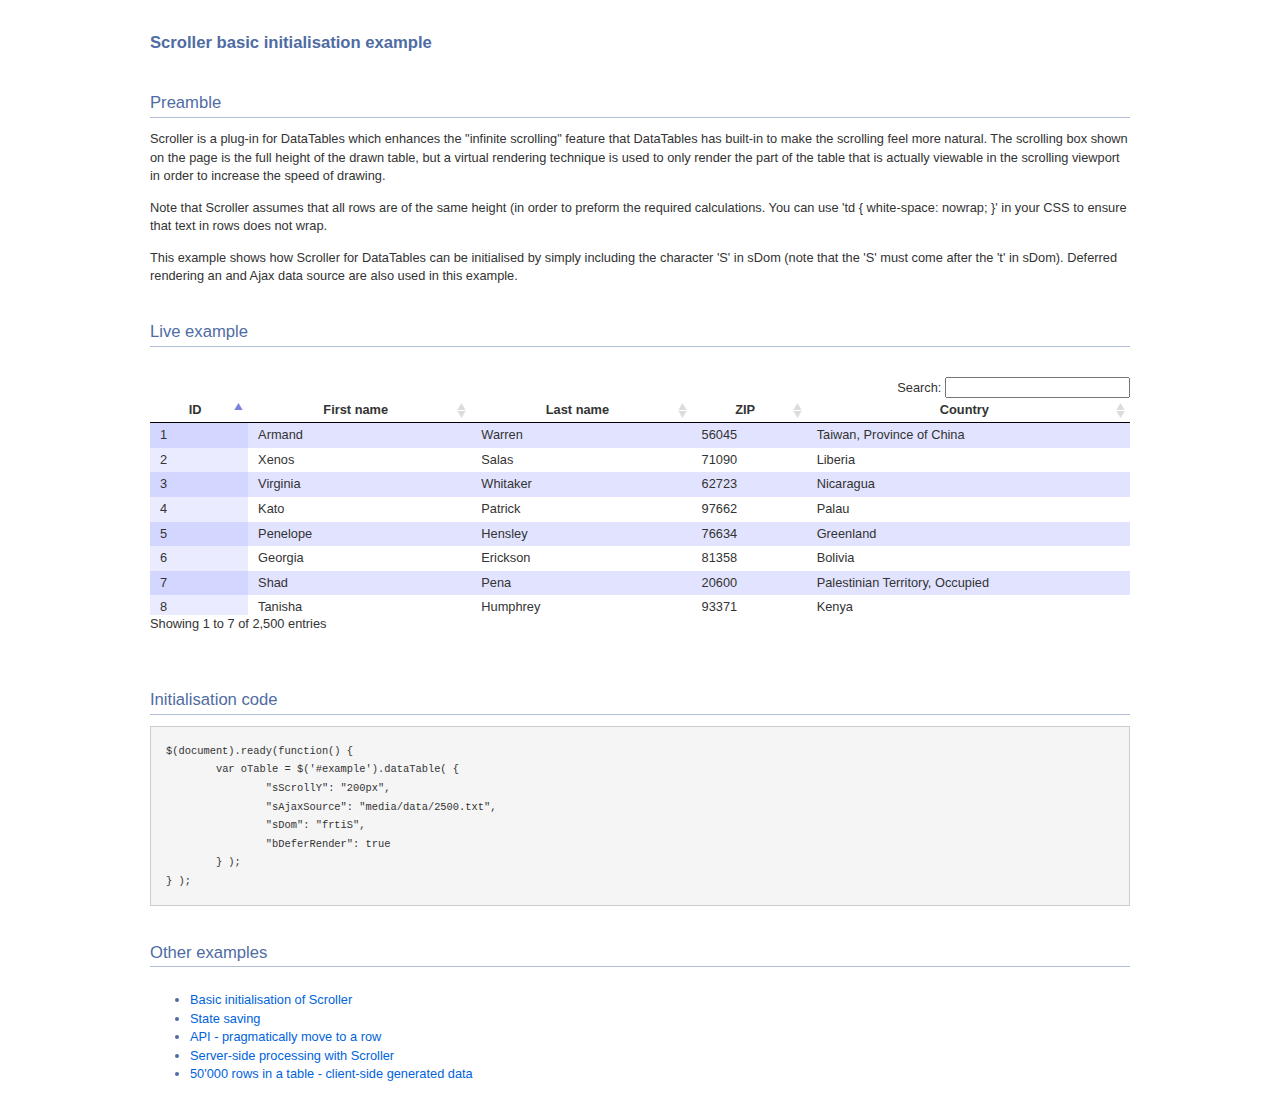
<file: client/DataTables-1.9.4/extras/Scroller/index.html>
<!DOCTYPE HTML PUBLIC "-//W3C//DTD HTML 4.01//EN" "http://www.w3.org/TR/html4/strict.dtd">
<html>
	<head>
		<meta http-equiv="content-type" content="text/html; charset=utf-8" />
		<link rel="shortcut icon" type="image/ico" href="http://www.datatables.net/favicon.ico" />
		
		<title>DataTables example</title>
		<style type="text/css">
			@import "../../media/css/demo_page.css";
			@import "../../media/css/demo_table.css";
			@import "media/css/dataTables.scroller.css";
		</style>
		<script type="text/javascript" language="javascript" src="../../media/js/jquery.js"></script>
		<script type="text/javascript" language="javascript" src="../../media/js/jquery.dataTables.js"></script>
		<script type="text/javascript" language="javascript" src="media/js/dataTables.scroller.js"></script>
		<script type="text/javascript" charset="utf-8">
			$(document).ready(function() {
				var oTable = $('#example').dataTable( {
					"sScrollY": "192px",
					"sAjaxSource": "media/data/2500.txt",
					"sDom": "frtiS",
					"bDeferRender": true
				} );
			} );
		</script>
	</head>
	<body id="dt_example">
		<div id="container" style="width:980px">
			<div class="full_width big">
				Scroller basic initialisation example
			</div>
			
			<h1>Preamble</h1>
			<p>Scroller is a plug-in for DataTables which enhances the "infinite scrolling" feature that DataTables has built-in to make the scrolling feel more natural. The scrolling box shown on the page is the full height of the drawn table, but a virtual rendering technique is used to only render the part of the table that is actually viewable in the scrolling viewport in order to increase the speed of drawing.</p>
			<p>Note that Scroller assumes that all rows are of the same height (in order to preform the required calculations. You can use 'td { white-space: nowrap; }' in your CSS to ensure that text in rows does not wrap.</p>
			<p>This example shows how Scroller for DataTables can be initialised by simply including the character 'S' in sDom (note that the 'S' must come after the 't' in sDom). Deferred rendering an and Ajax data source are also used in this example.</p>
			
			<h1>Live example</h1>
			<div id="demo">
<table cellpadding="0" cellspacing="0" border="0" class="display" id="example">
	<thead>
		<tr>
			<th>ID</th>
			<th>First name</th>
			<th>Last name</th>
			<th>ZIP</th>
			<th width="33%">Country</th>
		</tr>
	</thead>
</table>
			</div>
			<div class="spacer"></div>
			
			
			<h1>Initialisation code</h1>
			<pre>$(document).ready(function() {
	var oTable = $('#example').dataTable( {
		"sScrollY": "200px",
		"sAjaxSource": "media/data/2500.txt",
		"sDom": "frtiS",
		"bDeferRender": true
	} );
} );</pre>
			
			
			<h1>Other examples</h1>
			<div class="demo_links">
				<ul>
					<li><a href="index.html">Basic initialisation of Scroller</a></li>
					<li><a href="state_saving.html">State saving</a></li>
					<li><a href="api_scrolling.html">API - pragmatically move to a row</a></li>
					<li><a href="server-side_processing.html">Server-side processing with Scroller</a></li>
					<li><a href="large_js_source.html">50'000 rows in a table - client-side generated data</a></li>
				</ul>
			</div>
			
		</div>
	</body>
</html>
</file>
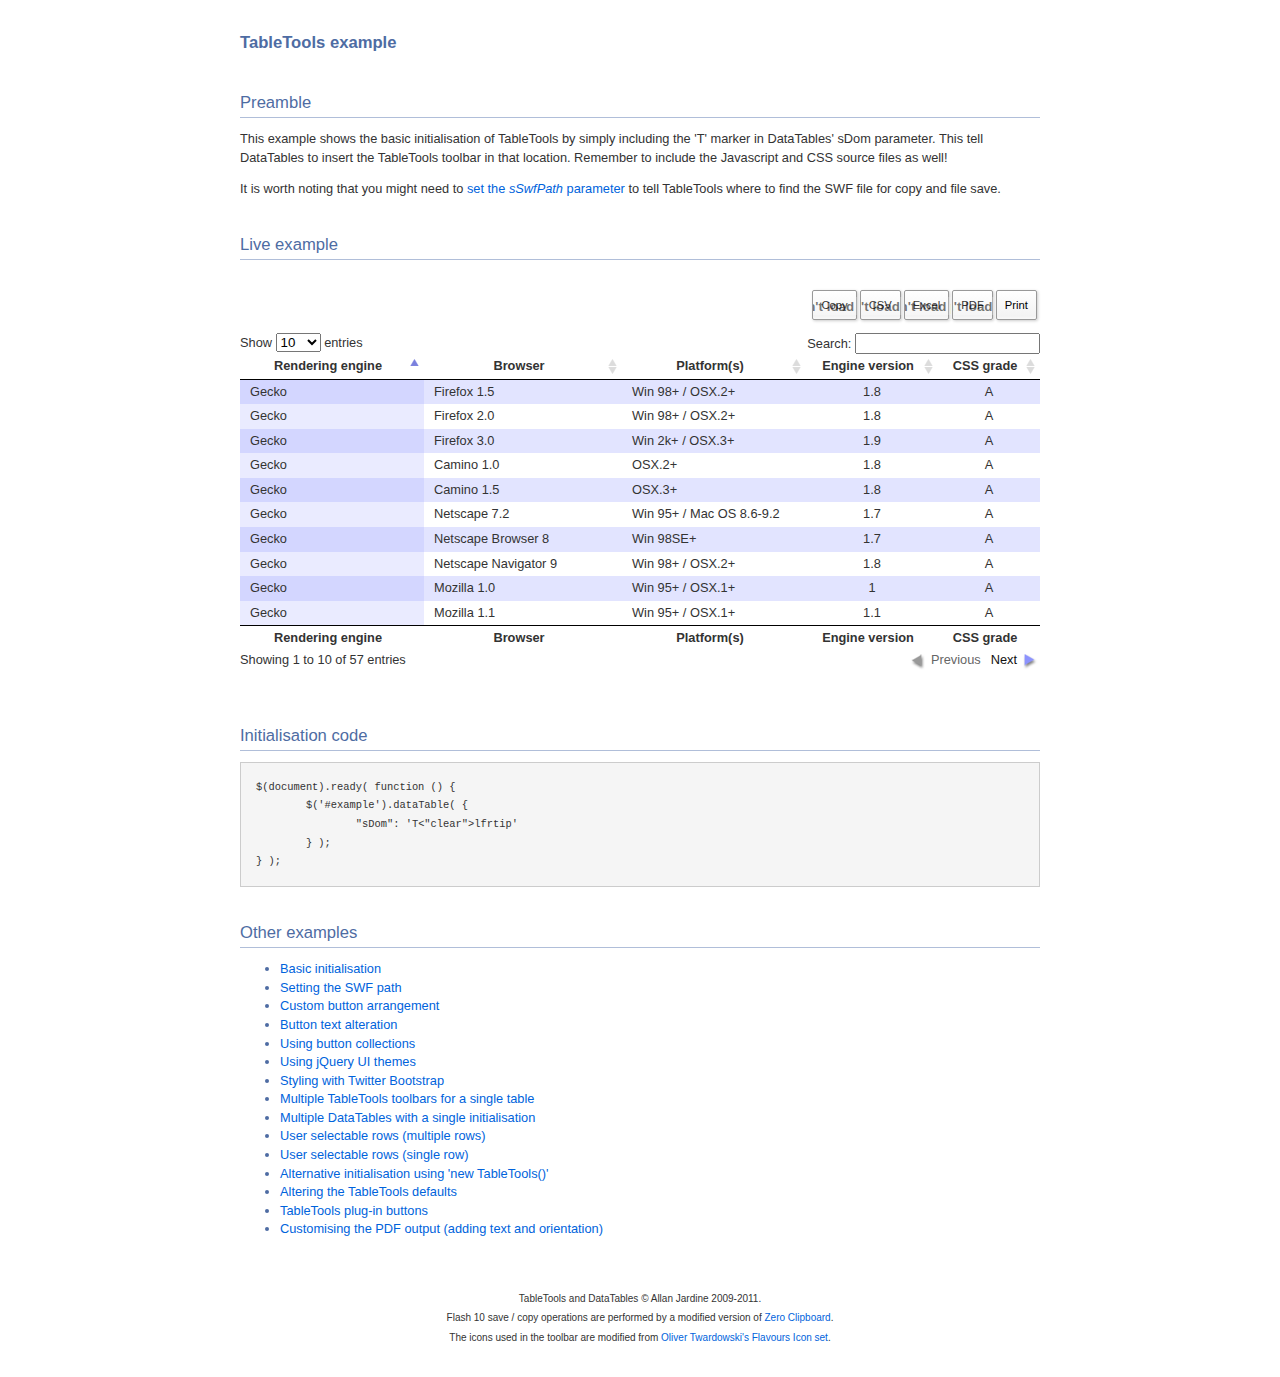
<file: client/DataTables-1.9.4/extras/TableTools/index.html>
<!DOCTYPE HTML PUBLIC "-//W3C//DTD HTML 4.01//EN" "http://www.w3.org/TR/html4/strict.dtd">
<html>
	<head>
		<meta http-equiv="content-type" content="text/html; charset=utf-8">
		<link rel="shortcut icon" type="image/ico" href="http://www.sprymedia.co.uk/media/images/favicon.ico">
		
		<title>TableTools example</title>
		<style type="text/css" title="currentStyle">
			@import "../../media/css/demo_page.css";
			@import "../../media/css/demo_table.css";
			@import "media/css/TableTools.css";
		</style>
		<script type="text/javascript" charset="utf-8" src="../../media/js/jquery.js"></script>
		<script type="text/javascript" charset="utf-8" src="../../media/js/jquery.dataTables.js"></script>
		<script type="text/javascript" charset="utf-8" src="media/js/ZeroClipboard.js"></script>
		<script type="text/javascript" charset="utf-8" src="media/js/TableTools.js"></script>
		<script type="text/javascript" charset="utf-8">
			$(document).ready( function () {
				$('#example').dataTable( {
					"sDom": 'T<"clear">lfrtip'
				} );
			} );
		</script>
	</head>
	<body id="dt_example">
		<div id="container">
			<div class="full_width big">
				TableTools example
			</div>
			
			<h1>Preamble</h1>
			<p>This example shows the basic initialisation of TableTools by simply including the 'T' marker in DataTables' sDom parameter. This tell DataTables to insert the TableTools toolbar in that location. Remember to include the Javascript and CSS source files as well!</p>
			<p>It is worth noting that you might need to <a href="swf_path.html">set the <i>sSwfPath</i> parameter</a> to tell TableTools where to find the SWF file for copy and file save.</p>
			
			<h1>Live example</h1>
			<div id="demo">
<table cellpadding="0" cellspacing="0" border="0" class="display" id="example">
	<thead>
		<tr>
			<th>Rendering engine</th>
			<th>Browser</th>
			<th>Platform(s)</th>
			<th>Engine version</th>
			<th>CSS grade</th>
		</tr>
	</thead>
	<tfoot>
		<tr>
			<th>Rendering engine</th>
			<th>Browser</th>
			<th>Platform(s)</th>
			<th>Engine version</th>
			<th>CSS grade</th>
		</tr>
	</tfoot>
	<tbody>
		<tr class="odd_gradeX">
			<td>Trident</td>
			<td>Internet Explorer 4.0</td>
			<td>Win 95+ (Entity: &amp;)</td>
			<td class="center">4</td>
			<td class="center">X</td>
		</tr>
		<tr class="even_gradeC">
			<td>Trident</td>
			<td>Internet Explorer 5.0</td>
			<td>Win 95+</td>
			<td class="center">5</td>
			<td class="center">C</td>
		</tr>
		<tr class="odd_gradeA">
			<td>Trident</td>
			<td>Internet Explorer 5.5</td>
			<td>Win 95+</td>
			<td class="center">5.5</td>
			<td class="center">A</td>
		</tr>
		<tr class="even_gradeA">
			<td>Trident</td>
			<td>Internet Explorer 6</td>
			<td>Win 98+</td>
			<td class="center">6</td>
			<td class="center">A</td>
		</tr>
		<tr class="odd_gradeA">
			<td>Trident</td>
			<td>Internet Explorer 7</td>
			<td>Win XP SP2+</td>
			<td class="center">7</td>
			<td class="center">A</td>
		</tr>
		<tr class="even_gradeA">
			<td>Trident</td>
			<td>AOL browser (AOL desktop)</td>
			<td>Win XP</td>
			<td class="center">6</td>
			<td class="center">A</td>
		</tr>
		<tr class="odd_gradeA">
			<td>Gecko (UTF-8: $¢€ היצוא)</td>
			<td>Firefox 1.0</td>
			<td>Win 98+ / OSX.2+</td>
			<td class="center">1.7</td>
			<td class="center">A</td>
		</tr>
		<tr class="even_gradeA">
			<td>Gecko</td>
			<td>Firefox 1.5</td>
			<td>Win 98+ / OSX.2+</td>
			<td class="center">1.8</td>
			<td class="center">A</td>
		</tr>
		<tr class="odd_gradeA">
			<td>Gecko</td>
			<td>Firefox 2.0</td>
			<td>Win 98+ / OSX.2+</td>
			<td class="center">1.8</td>
			<td class="center">A</td>
		</tr>
		<tr class="even_gradeA">
			<td>Gecko</td>
			<td>Firefox 3.0</td>
			<td>Win 2k+ / OSX.3+</td>
			<td class="center">1.9</td>
			<td class="center">A</td>
		</tr>
		<tr class="odd_gradeA">
			<td>Gecko</td>
			<td>Camino 1.0</td>
			<td>OSX.2+</td>
			<td class="center">1.8</td>
			<td class="center">A</td>
		</tr>
		<tr class="even_gradeA">
			<td>Gecko</td>
			<td>Camino 1.5</td>
			<td>OSX.3+</td>
			<td class="center">1.8</td>
			<td class="center">A</td>
		</tr>
		<tr class="odd_gradeA">
			<td>Gecko</td>
			<td>Netscape 7.2</td>
			<td>Win 95+ / Mac OS 8.6-9.2</td>
			<td class="center">1.7</td>
			<td class="center">A</td>
		</tr>
		<tr class="even_gradeA">
			<td>Gecko</td>
			<td>Netscape Browser 8</td>
			<td>Win 98SE+</td>
			<td class="center">1.7</td>
			<td class="center">A</td>
		</tr>
		<tr class="odd_gradeA">
			<td>Gecko</td>
			<td>Netscape Navigator 9</td>
			<td>Win 98+ / OSX.2+</td>
			<td class="center">1.8</td>
			<td class="center">A</td>
		</tr>
		<tr class="even_gradeA">
			<td>Gecko</td>
			<td>Mozilla 1.0</td>
			<td>Win 95+ / OSX.1+</td>
			<td class="center">1</td>
			<td class="center">A</td>
		</tr>
		<tr class="odd_gradeA">
			<td>Gecko</td>
			<td>Mozilla 1.1</td>
			<td>Win 95+ / OSX.1+</td>
			<td class="center">1.1</td>
			<td class="center">A</td>
		</tr>
		<tr class="even_gradeA">
			<td>Gecko</td>
			<td>Mozilla 1.2</td>
			<td>Win 95+ / OSX.1+</td>
			<td class="center">1.2</td>
			<td class="center">A</td>
		</tr>
		<tr class="odd_gradeA">
			<td>Gecko</td>
			<td>Mozilla 1.3</td>
			<td>Win 95+ / OSX.1+</td>
			<td class="center">1.3</td>
			<td class="center">A</td>
		</tr>
		<tr class="even_gradeA">
			<td>Gecko</td>
			<td>Mozilla 1.4</td>
			<td>Win 95+ / OSX.1+</td>
			<td class="center">1.4</td>
			<td class="center">A</td>
		</tr>
		<tr class="odd_gradeA">
			<td>Gecko</td>
			<td>Mozilla 1.5</td>
			<td>Win 95+ / OSX.1+</td>
			<td class="center">1.5</td>
			<td class="center">A</td>
		</tr>
		<tr class="even_gradeA">
			<td>Gecko</td>
			<td>Mozilla 1.6</td>
			<td>Win 95+ / OSX.1+</td>
			<td class="center">1.6</td>
			<td class="center">A</td>
		</tr>
		<tr class="odd_gradeA">
			<td>Gecko</td>
			<td>Mozilla 1.7</td>
			<td>Win 98+ / OSX.1+</td>
			<td class="center">1.7</td>
			<td class="center">A</td>
		</tr>
		<tr class="even_gradeA">
			<td>Gecko</td>
			<td>Mozilla 1.8</td>
			<td>Win 98+ / OSX.1+</td>
			<td class="center">1.8</td>
			<td class="center">A</td>
		</tr>
		<tr class="odd_gradeA">
			<td>Gecko</td>
			<td>Seamonkey 1.1</td>
			<td>Win 98+ / OSX.2+</td>
			<td class="center">1.8</td>
			<td class="center">A</td>
		</tr>
		<tr class="even_gradeA">
			<td>Gecko</td>
			<td>Epiphany 2.20</td>
			<td>Gnome</td>
			<td class="center">1.8</td>
			<td class="center">A</td>
		</tr>
		<tr class="odd_gradeA">
			<td>Webkit</td>
			<td>Safari 1.2</td>
			<td>OSX.3</td>
			<td class="center">125.5</td>
			<td class="center">A</td>
		</tr>
		<tr class="even_gradeA">
			<td>Webkit</td>
			<td>Safari 1.3</td>
			<td>OSX.3</td>
			<td class="center">312.8</td>
			<td class="center">A</td>
		</tr>
		<tr class="odd_gradeA">
			<td>Webkit</td>
			<td>Safari 2.0</td>
			<td>OSX.4+</td>
			<td class="center">419.3</td>
			<td class="center">A</td>
		</tr>
		<tr class="even_gradeA">
			<td>Webkit</td>
			<td>Safari 3.0</td>
			<td>OSX.4+</td>
			<td class="center">522.1</td>
			<td class="center">A</td>
		</tr>
		<tr class="odd_gradeA">
			<td>Webkit</td>
			<td>OmniWeb 5.5</td>
			<td>OSX.4+</td>
			<td class="center">420</td>
			<td class="center">A</td>
		</tr>
		<tr class="even_gradeA">
			<td>Webkit</td>
			<td>iPod Touch / iPhone</td>
			<td>iPod</td>
			<td class="center">420.1</td>
			<td class="center">A</td>
		</tr>
		<tr class="odd_gradeA">
			<td>Webkit</td>
			<td>S60</td>
			<td>S60</td>
			<td class="center">413</td>
			<td class="center">A</td>
		</tr>
		<tr class="even_gradeA">
			<td>Presto</td>
			<td>Opera 7.0</td>
			<td>Win 95+ / OSX.1+</td>
			<td class="center">-</td>
			<td class="center">A</td>
		</tr>
		<tr class="odd_gradeA">
			<td>Presto</td>
			<td>Opera 7.5</td>
			<td>Win 95+ / OSX.2+</td>
			<td class="center">-</td>
			<td class="center">A</td>
		</tr>
		<tr class="even_gradeA">
			<td>Presto</td>
			<td>Opera 8.0</td>
			<td>Win 95+ / OSX.2+</td>
			<td class="center">-</td>
			<td class="center">A</td>
		</tr>
		<tr class="odd_gradeA">
			<td>Presto</td>
			<td>Opera 8.5</td>
			<td>Win 95+ / OSX.2+</td>
			<td class="center">-</td>
			<td class="center">A</td>
		</tr>
		<tr class="even_gradeA">
			<td>Presto</td>
			<td>Opera 9.0</td>
			<td>Win 95+ / OSX.3+</td>
			<td class="center">-</td>
			<td class="center">A</td>
		</tr>
		<tr class="odd_gradeA">
			<td>Presto</td>
			<td>Opera 9.2</td>
			<td>Win 88+ / OSX.3+</td>
			<td class="center">-</td>
			<td class="center">A</td>
		</tr>
		<tr class="even_gradeA">
			<td>Presto</td>
			<td>Opera 9.5</td>
			<td>Win 88+ / OSX.3+</td>
			<td class="center">-</td>
			<td class="center">A</td>
		</tr>
		<tr class="odd_gradeA">
			<td>Presto</td>
			<td>Opera for Wii</td>
			<td>Wii</td>
			<td class="center">-</td>
			<td class="center">A</td>
		</tr>
		<tr class="even_gradeA">
			<td>Presto</td>
			<td>Nokia N800</td>
			<td>N800</td>
			<td class="center">-</td>
			<td class="center">A</td>
		</tr>
		<tr class="odd_gradeA">
			<td>Presto</td>
			<td>Nintendo DS browser</td>
			<td>Nintendo DS</td>
			<td class="center">8.5</td>
			<td class="center">C/A<sup>1</sup></td>
		</tr>
		<tr class="even_gradeC">
			<td>KHTML</td>
			<td>Konqureror 3.1</td>
			<td>KDE 3.1</td>
			<td class="center">3.1</td>
			<td class="center">C</td>
		</tr>
		<tr class="odd_gradeA">
			<td>KHTML</td>
			<td>Konqureror 3.3</td>
			<td>KDE 3.3</td>
			<td class="center">3.3</td>
			<td class="center">A</td>
		</tr>
		<tr class="even_gradeA">
			<td>KHTML</td>
			<td>Konqureror 3.5</td>
			<td>KDE 3.5</td>
			<td class="center">3.5</td>
			<td class="center">A</td>
		</tr>
		<tr class="odd_gradeX">
			<td>Tasman</td>
			<td>Internet Explorer 4.5</td>
			<td>Mac OS 8-9</td>
			<td class="center">-</td>
			<td class="center">X</td>
		</tr>
		<tr class="even_gradeC">
			<td>Tasman</td>
			<td>Internet Explorer 5.1</td>
			<td>Mac OS 7.6-9</td>
			<td class="center">1</td>
			<td class="center">C</td>
		</tr>
		<tr class="odd_gradeC">
			<td>Tasman</td>
			<td>Internet Explorer 5.2</td>
			<td>Mac OS 8-X</td>
			<td class="center">1</td>
			<td class="center">C</td>
		</tr>
		<tr class="even_gradeA">
			<td>Misc</td>
			<td>NetFront 3.1</td>
			<td>Embedded devices</td>
			<td class="center">-</td>
			<td class="center">C</td>
		</tr>
		<tr class="odd_gradeA">
			<td>Misc</td>
			<td>NetFront 3.4</td>
			<td>Embedded devices</td>
			<td class="center">-</td>
			<td class="center">A</td>
		</tr>
		<tr class="even_gradeX">
			<td>Misc</td>
			<td>Dillo 0.8</td>
			<td>Embedded devices</td>
			<td class="center">-</td>
			<td class="center">X</td>
		</tr>
		<tr class="odd_gradeX">
			<td>Misc</td>
			<td>Links</td>
			<td>Text only</td>
			<td class="center">-</td>
			<td class="center">X</td>
		</tr>
		<tr class="even_gradeX">
			<td>Misc</td>
			<td>Lynx</td>
			<td>Text only</td>
			<td class="center">-</td>
			<td class="center">X</td>
		</tr>
		<tr class="odd_gradeC">
			<td>Misc</td>
			<td>IE Mobile</td>
			<td>Windows Mobile 6</td>
			<td class="center">-</td>
			<td class="center">C</td>
		</tr>
		<tr class="even_gradeC">
			<td>Misc</td>
			<td>PSP browser</td>
			<td>PSP</td>
			<td class="center">-</td>
			<td class="center">C</td>
		</tr>
		<tr class="odd_gradeU">
			<td>Other browsers</td>
			<td>All others</td>
			<td>-</td>
			<td class="center">-</td>
			<td class="center">U</td>
		</tr>
	</tbody>
</table>
			</div>
			<div class="spacer"></div>
			
			
			<h1>Initialisation code</h1>
			<pre>$(document).ready( function () {
	$('#example').dataTable( {
		"sDom": 'T&lt;"clear"&gt;lfrtip'
	} );
} );</pre>


			<h1>Other examples</h1>
			<ul>
				<li><a href="index.html">Basic initialisation</a></li>
				<li><a href="swf_path.html">Setting the SWF path</a></li>
				<li><a href="alter_buttons.html">Custom button arrangement</a></li>
				<li><a href="button_text.html">Button text alteration</a></li>
				<li><a href="collection.html">Using button collections</a></li>
				<li><a href="theme.html">Using jQuery UI themes</a></li>
				<li><a href="bootstrap.html">Styling with Twitter Bootstrap</a></li>
				<li><a href="multi_instance.html">Multiple TableTools toolbars for a single table</a></li>
				<li><a href="multiple_tables.html">Multiple DataTables with a single initialisation</a></li>
				<li><a href="select_multi.html">User selectable rows (multiple rows)</a></li>
				<li><a href="select_single.html">User selectable rows (single row)</a></li>
				<li><a href="alt_init.html">Alternative initialisation using 'new TableTools()'</a></li>
				<li><a href="defaults.html">Altering the TableTools defaults</a></li>
				<li><a href="plug-in.html">TableTools plug-in buttons</a></li>
				<li><a href="pdf_message.html">Customising the PDF output (adding text and orientation)</a></li>
			</ul>
			
			
			<div id="footer" style="text-align:center;">
				<span style="font-size:10px;">
					TableTools and DataTables &copy; Allan Jardine 2009-2011.<br>
					Flash 10 save / copy operations are performed by a modified version of <a href="http://code.google.com/p/zeroclipboard/">Zero Clipboard</a>.<br>
					The icons used in the toolbar are modified from <a href="http://www.addictedtocoffee.de/">Oliver Twardowski's</a> <a href="http://www.smashingmagazine.com/2009/05/20/flavour-extended-the-ultimate-icon-set-for-web-designers/">Flavours Icon set</a>.
				</span>
			</div>
		</div>
	</body>
</html>
</file>
